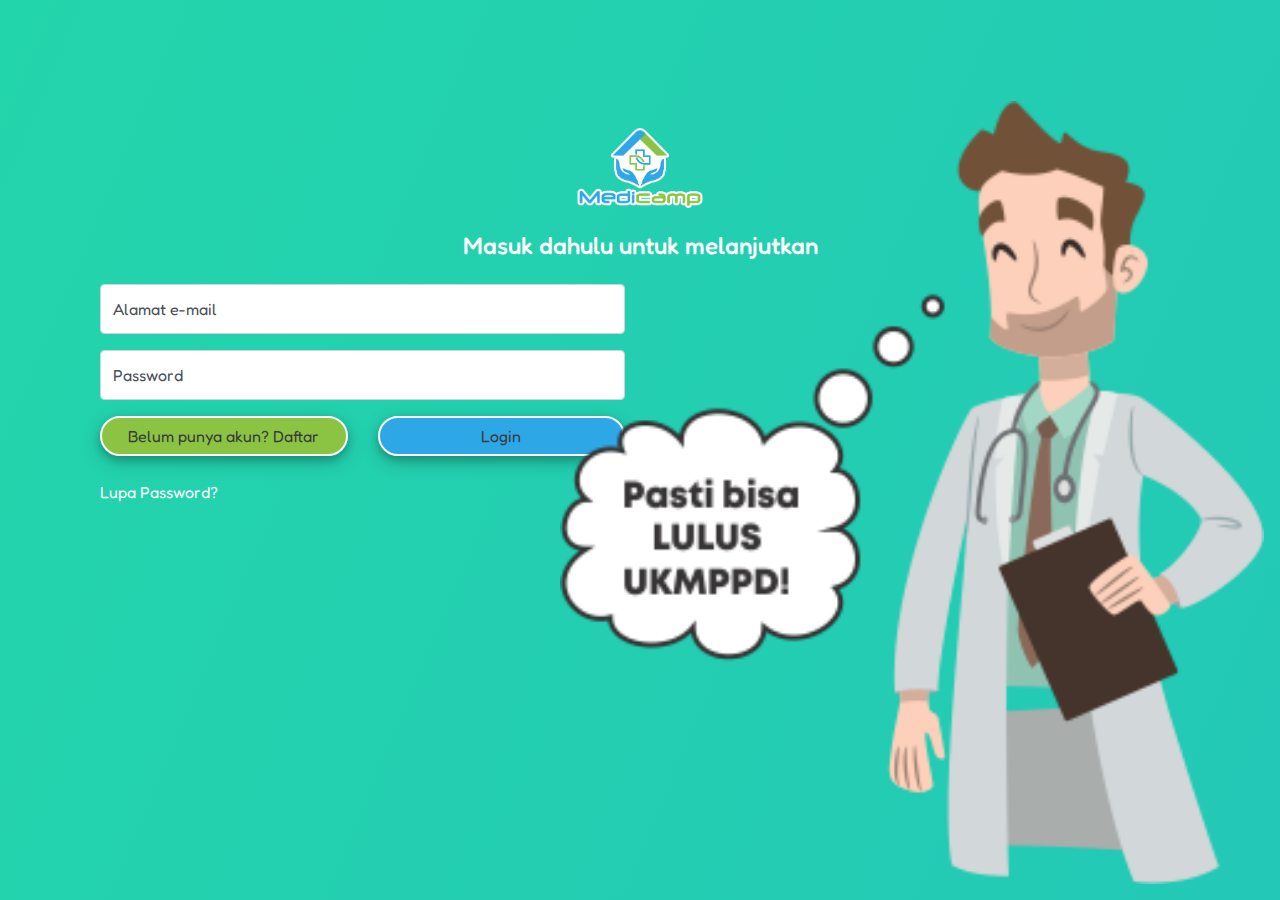
<file: index.html>
<!DOCTYPE html>
<html lang="en">

<head>
    <meta charset="utf-8" />
    <meta name="viewport" content="width=device-width, initial-scale=1, shrink-to-fit=no" />
    <meta name="description" content="" />
    <meta name="author" content="Fakhri Rizha Ananda" />
    <title>MediCamp</title>

    <!-- Bootstrap core CSS -->
    <link href="assets/css/bootstrap.css" rel="stylesheet" />

    <!-- CSS Library -->
    <link rel="stylesheet" href="assets/css/animate.min.css">
    <link rel="stylesheet" href="assets/css/floating_placeholder.css">
    <link rel="stylesheet" href="https://cdn.linearicons.com/free/1.0.0/icon-font.min.css">

    <!-- FontAwesome CSS -->
    <link rel="stylesheet" href="https://use.fontawesome.com/releases/v5.7.2/css/all.css" integrity="sha384-fnmOCqbTlWIlj8LyTjo7mOUStjsKC4pOpQbqyi7RrhN7udi9RwhKkMHpvLbHG9Sr" crossorigin="anonymous">

    <!-- Custom CSS -->
    <link href="https://fonts.googleapis.com/css?family=Fredoka+One&display=swap" rel="stylesheet">
    <link href="assets/css/style.css" rel="stylesheet" />
    <link href="assets/css/arrow.css" rel="stylesheet" />

    <!-- Favicons -->
    <!-- <link rel="apple-touch-icon" href="/docs/4.4/assets/img/favicons/apple-touch-icon.png" sizes="180x180">
    <link rel="icon" href="/docs/4.4/assets/img/favicons/favicon-32x32.png" sizes="32x32" type="image/png">
    <link rel="icon" href="/docs/4.4/assets/img/favicons/favicon-16x16.png" sizes="16x16" type="image/png"> -->
    <!-- <link rel="manifest" href="/docs/4.4/assets/img/favicons/manifest.json">
    <link rel="mask-icon" href="/docs/4.4/assets/img/favicons/safari-pinned-tab.svg" color="#563d7c">
    <link rel="icon" href="/docs/4.4/assets/img/favicons/favicon.ico">
    <meta name="msapplication-config" content="/docs/4.4/assets/img/favicons/browserconfig.xml"> -->
    <meta name="theme-color" content="#563d7c" />

    <style>
        .bd-placeholder-img {
            font-size: 1.125rem;
            text-anchor: middle;
            -webkit-user-select: none;
            -moz-user-select: none;
            -ms-user-select: none;
            user-select: none;
        }
        
        @media (min-width: 768px) {
            .bd-placeholder-img-lg {
                font-size: 3.5rem;
            }
        }
    </style>
</head>

<body class="bg-changing">
    <!-- <nav class="navbar navbar-expand-md navbar-light sticky-top">
        <div class="container">
            <a class="navbar-brand" onclick="$('#header').animatescroll({scrollSpeed:1500,easing:'easeInOutBack'});" style="cursor: pointer;">
                <div class="logo-nav"></div>
            </a>
            <button class="navbar-toggler" type="button" data-toggle="collapse" data-target="#navbarsExampleDefault" aria-controls="navbarsExampleDefault" aria-expanded="false" aria-label="Toggle navigation">
        <span class="navbar-toggler-icon"></span>
      </button>

            <div class="collapse navbar-collapse" id="navbarsExampleDefault">
                <ul class="navbar-nav ml-auto">
                    <li class="nav-item active">
                        <a class="nav-link custom-nav" onclick="$('#about-us').animatescroll({scrollSpeed:1500,easing:'easeInOutBack'});">
                            Tentang Kami
                            <div class="garis" id="br"></div>
                        </a>
                    </li>
                    <li class="nav-item">
                        <a class="nav-link custom-nav" onclick="$('#how-it-works').animatescroll({scrollSpeed:1500,easing:'easeInOutBack'});">
                            Cara Kerja
                            <div class="garis" id="br"></div>
                        </a>
                    </li>
                    <li class="nav-item">
                        <a class="nav-link custom-nav" onclick="$('#product').animatescroll({scrollSpeed:1500,easing:'easeInOutBack'});">
                            Produk
                            <div class="garis" id="br"></div>
                        </a>
                    </li>
                    <li class="nav-item">
                        <a class="nav-link custom-nav" onclick="$('#testimoni').animatescroll({scrollSpeed:1500,easing:'easeInOutBack'});">
                            Testimoni
                            <div class="garis" id="br"></div>
                        </a>
                    </li>
                    <li class="nav-item nav-custom-button" style="margin-left: 10px;">
                        <a class="nav-link custom-nav" onclick="$('#contact-us').animatescroll({scrollSpeed:1500,easing:'easeInOutBack'});">
                            Hubungi Kami
                        </a>
                    </li>
                </ul>
            </div>
        </div>
    </nav> -->

    <div class="gambar-dokter-wrapper">
        <img src="assets/img/Dokter.png" class="gambar-dokter animated jackInTheBox" alt="">
    </div>

    <main role="main">
        <section id="dashboard">
            <div class="container">
                <div class="row">
                    <div class="col-12 text-center">
                        <img src="assets/img/Medicamp.png" width="128" alt="logo">
                    </div>
                </div>
                <br>
                <div class="row">
                    <div class="col-12 text-center">
                        <h4 class="text-white">Masuk dahulu untuk melanjutkan</h4>
                    </div>
                </div>
                <div class="row">
                    <div class="col-12">
                        <form class="form-signin">
                            <div class="row">
                                <div class="col-12 col-md-6">

                                    <div class="form-label-group">
                                        <input type="email" id="inputEmail" name="inputEmail" class="form-control" placeholder="Alamat e-mail" required>
                                        <label for="inputEmail">Alamat e-mail</label>
                                    </div>

                                    <div class="form-label-group">
                                        <input type="password" id="inputPassword" name="inputPassword" class="form-control" placeholder="Kata Sandi" required>
                                        <label for="inputPassword">Password</label>
                                    </div>
                                    <div class="row">
                                        <div class="col-12 col-md-6 tombol-contact-bawah">
                                            <a class="btn btn-success btn-block text-semiblack form-custom-button drop-shadow"><i class="fas fa-pencil-alt"></i> Belum punya akun? Daftar</a>
                                        </div>
                                        <div class="col-12 col-md-6 tombol-contact-atas">
                                            <a href="./dashboard.html" class="btn btn-primary btn-block text-semiblack form-custom-button animated pulse infinite delay-2s btn-login drop-shadow"><i class="fas fa-sign-in-alt"></i> Login</a>
                                            <!-- <button type="submit" class="btn btn-primary btn-block text-semiblack form-custom-button animated pulse infinite delay-2s btn-login drop-shadow"><i class="fas fa-sign-in-alt"></i> Login</button> -->
                                        </div>
                                    </div>
                                    <br>
                                    <div class="row">
                                        <div class="col">
                                            <a class="text-white" href="forgot.html">Lupa Password?</a>
                                        </div>
                                    </div>
                                </div>
                            </div>
                        </form>
                    </div>
                </div>
            </div>
        </section>
    </main>

    <!-- <footer class="footer-custom text-white">
        <br>
        <div class="container">
            <div class="row">
                <div class="col-md-6 col-lg-4">
                    <aside class="widget widget_text">
                        <div class="textwidget">
                            <p><img src="assets/img/Medicamp.png" width="128" alt="Arah Teknologi"></p>
                            <p>Arah Teknologi, Sebuah Software House dari Medan.
                                <i>((masukkan slogan jika perlu disini))</i>
                            </p>
                        </div>
                        <a class="nav-item text-white" href="">Home</a><br>
                        <a class="nav-item text-white" href="#about">About Us</a><br>
                        <a class="nav-item text-white" href="portfolio">Portfolio</a><br>


                    </aside>
                </div>
                <br>
                <div class="col-md-6 col-lg-4">
                    <aside class="widget widget_recent_entries">
                        <div class="widget-title">
                            <span><b>CONTACT</b></span>
                            <br>
                            <div class="icon-box-content">
                                <p><i class="fa fa-envelope"></i> info@arahteknologi.com <br/> <i class="fa fa-phone"></i> +62 812 3456 7890<br><i class="fab fa-whatsapp"></i> +62 812 3456 7890</p>
                            </div>
                            <br>
                            <div class="icon-box-content">
                                <p><i class="fa fa-map-marker"></i> Jl. Universitas No. 14 Fakultas Ilmu Komputer dan Teknologi Universitas Sumatera Utara
                                    <br>
                            </div>


                        </div>

                    </aside>
                </div>

                <br>
                <div class="col-md-6 col-lg-4">
                    <aside class="widget widget_recent_entries">
                        <div class="widget-title">
                            <span><b>SOCIAL MEDIA</b></span><br>
                        </div>
                        <i class="fab fa-instagram fa-2x text-white"></i>
                        <i class="fab fa-facebook fa-2x text-white"></i>

                        <br>
                        <br>
                        <br>
                        <br>

                        <a class="nav-item text-white" href="./#faq">FAQ</a><br>
                        <a class="nav-item text-white" href="tos">Term of Service</a><br>

                        <a class="nav-item text-white" href="policy">Privacy Policy</a><br>
                        <a class="nav-item text-white" href="credits">Credits</a>


                        </ul>
                    </aside>

                </div>
            </div>
        </div>
        <div class="footer-copyright">
            <div class="container">
                <div class="row">
                    <div class="col-md-12">
                        <div class="text-center">© 2020 Arah Teknologi <br>All Right Reserved</div>

                    </div>
                </div>
            </div>
        </div>
    </footer> -->

    <script src="assets/js/jquery-3.4.1.min.js"></script>
    <script src="assets/js/bootstrap.bundle.js"></script>
    <script src="assets/js/SmoothScroll.min.js"></script>
    <script src="assets/js/scrollreveal.min.js"></script>
    <script src="assets/js/animatescroll.min.js"></script>
    <script src="assets/js/script.js"></script>
    <script src="assets/js/send_to_whatsapp.js"></script>
    <script src="assets/js/custom_underline.js"></script>
</body>

</html>
</file>
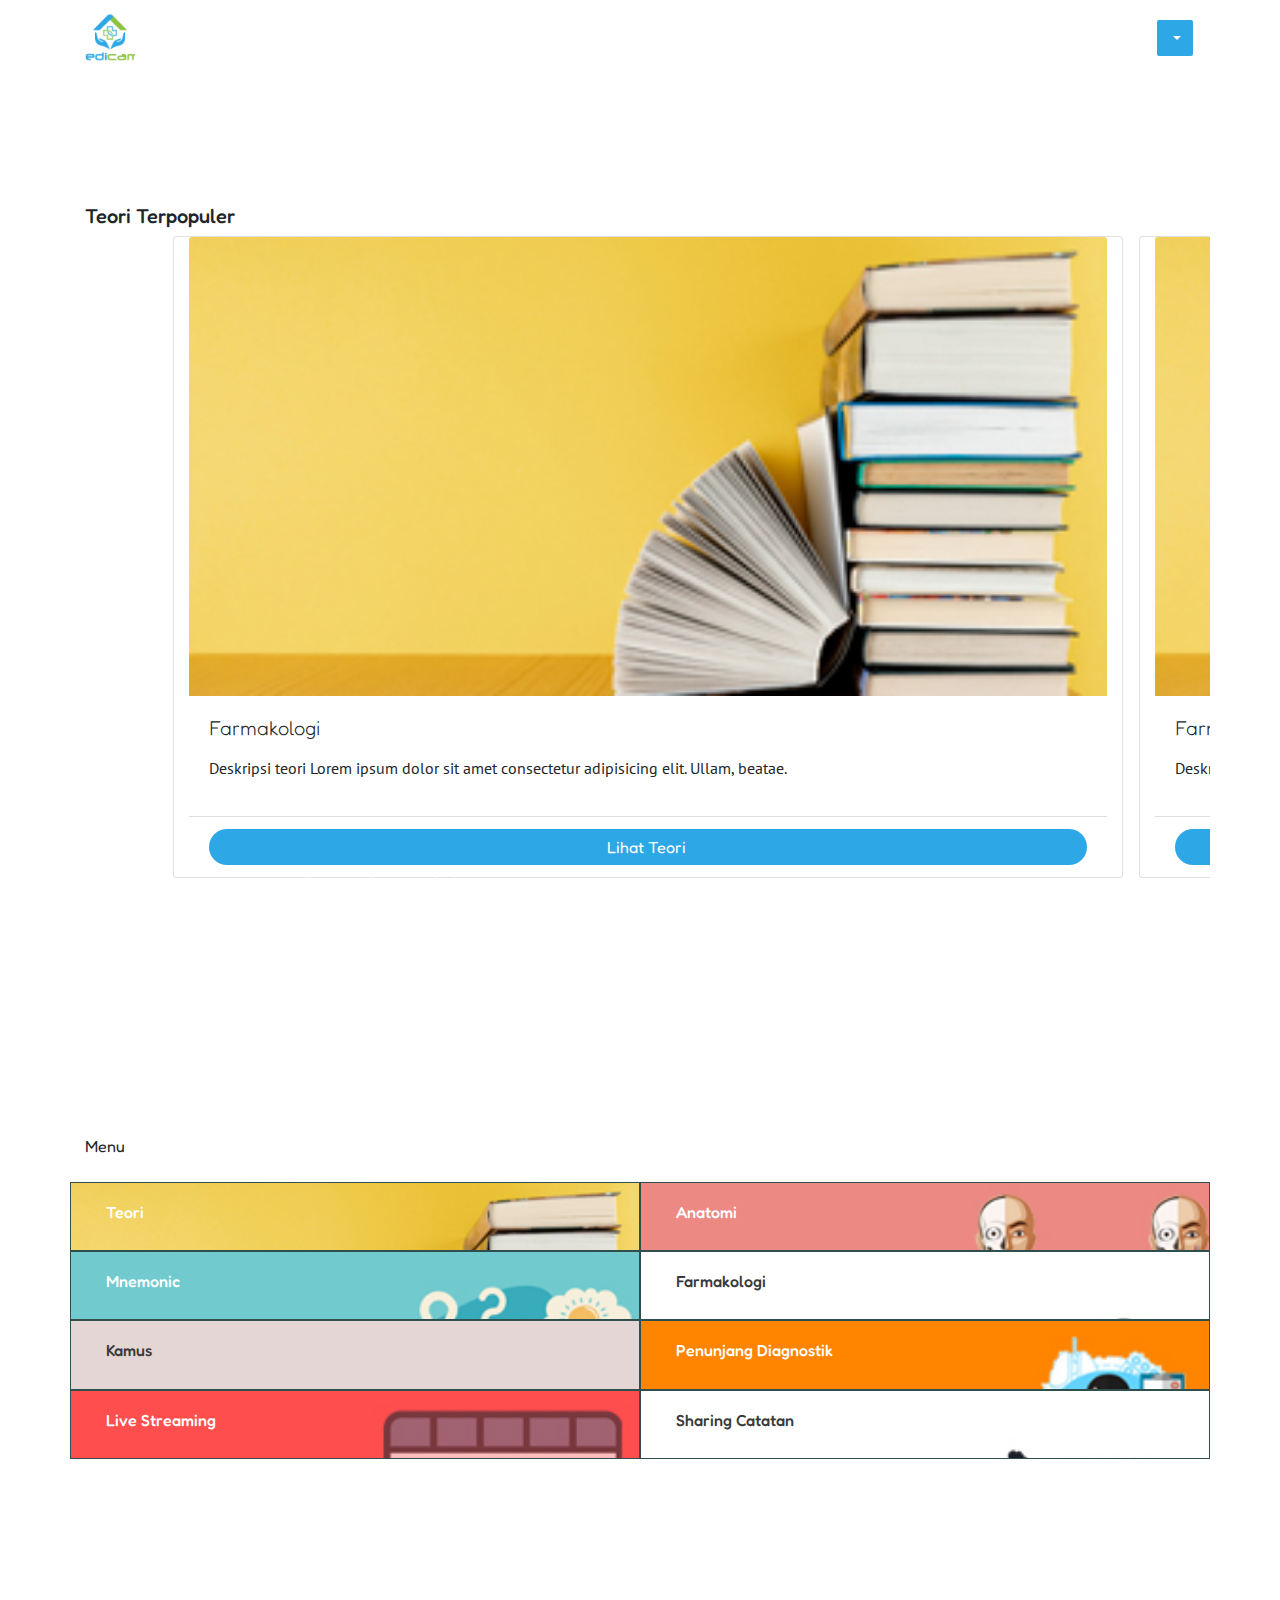
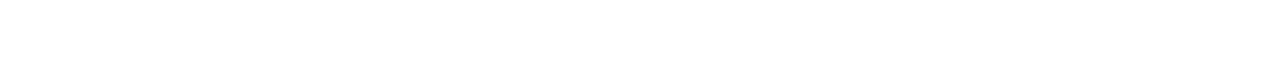
<file: dashboard.html>
<!DOCTYPE html>
<html lang="en">

<head>
    <meta charset="utf-8" />
    <meta name="viewport" content="width=device-width, initial-scale=1, shrink-to-fit=no" />
    <meta name="description" content="" />
    <meta name="author" content="Fakhri Rizha Ananda" />
    <title>MediCamp</title>

    <!-- Bootstrap core CSS -->
    <link href="assets/css/bootstrap.css" rel="stylesheet" />

    <!-- CSS Library -->
    <link rel="stylesheet" href="assets/css/animate.min.css">
    <link rel="stylesheet" href="assets/css/floating_placeholder.css">
    <link rel="stylesheet" href="https://cdn.linearicons.com/free/1.0.0/icon-font.min.css">

    <!-- FontAwesome CSS -->
    <link rel="stylesheet" href="https://use.fontawesome.com/releases/v5.7.2/css/all.css" integrity="sha384-fnmOCqbTlWIlj8LyTjo7mOUStjsKC4pOpQbqyi7RrhN7udi9RwhKkMHpvLbHG9Sr" crossorigin="anonymous">

    <!-- Custom CSS -->
    <link href="https://fonts.googleapis.com/css?family=Fredoka+One&display=swap" rel="stylesheet">
    <link href="https://fonts.googleapis.com/css?family=PT+Sans&display=swap" rel="stylesheet">
    <link href="assets/css/style.css" rel="stylesheet" />
    <link href="assets/css/arrow.css" rel="stylesheet" />

    <!-- Favicons -->
    <!-- <link rel="apple-touch-icon" href="/docs/4.4/assets/img/favicons/apple-touch-icon.png" sizes="180x180">
    <link rel="icon" href="/docs/4.4/assets/img/favicons/favicon-32x32.png" sizes="32x32" type="image/png">
    <link rel="icon" href="/docs/4.4/assets/img/favicons/favicon-16x16.png" sizes="16x16" type="image/png"> -->
    <!-- <link rel="manifest" href="/docs/4.4/assets/img/favicons/manifest.json">
    <link rel="mask-icon" href="/docs/4.4/assets/img/favicons/safari-pinned-tab.svg" color="#563d7c">
    <link rel="icon" href="/docs/4.4/assets/img/favicons/favicon.ico">
    <meta name="msapplication-config" content="/docs/4.4/assets/img/favicons/browserconfig.xml"> -->
    <meta name="theme-color" content="#563d7c" />

    <style>
        .bd-placeholder-img {
            font-size: 1.125rem;
            text-anchor: middle;
            -webkit-user-select: none;
            -moz-user-select: none;
            -ms-user-select: none;
            user-select: none;
        }
        
        @media (min-width: 768px) {
            .bd-placeholder-img-lg {
                font-size: 3.5rem;
            }
        }
    </style>
</head>

<body>
    <nav class="navbar navbar-expand-md navbar-light sticky-top">
        <div class="container">
            <a class="navbar-brand" onclick="$('#header').animatescroll({scrollSpeed:1500,easing:'easeInOutBack'});" style="cursor: pointer;">
                <div class="logo-nav"></div>
            </a>
            <div class="dropdown">
                <button class="btn btn-primary dropdown-toggle text-white" type="button" id="dropdownMenuButton" data-toggle="dropdown" aria-haspopup="true" aria-expanded="false">
                      <i class="fas fa-user"></i>
                    </button>
                <div class="dropdown-menu dropdown-menu-right" aria-labelledby="dropdownMenuButton">
                    <a class="dropdown-item" href="./profil.html">Profil</a>
                    <a class="dropdown-item" href="#">Logout</a>
                </div>
            </div>
            </button>
        </div>
    </nav>

    <nav class="navbar navbar-expand-md navbar-light fixed-bottom">
        <div class="container">
            <div class="row text-center" style="margin-left: 11vw;">
                <div class="col-3"><a class="text-white" href="./dashboard.html" style="cursor: pointer"><i class="fas fa-home fa-2x"></i><br><span class="nav-bawah">Home</span></a></div>
                <div class="col-3"><a class="text-white" href="./menu_tryout.html" style="cursor: pointer"><i class="fas fa-file-alt fa-2x"></i><br><span class="nav-bawah">Tryout</span></a></div>
                <div class="col-3"><a class="text-white" href="#" style="cursor: pointer"><i class="fas fa-comments fa-2x"></i><br><span class="nav-bawah">Forum</span></a></div>
                <div class="col-3"><a class="text-white" href="./profil.html" style="cursor: pointer"><i class="fas fa-user-alt fa-2x"></i><br><span class="nav-bawah">Profil</span></a></div>
            </div>
        </div>
    </nav>

    <main role="main" style="margin-bottom: 75px;">
        <section id="dashboard">
            <div class="container">
                <div class="row">
                    <div class="col">
                        <h5>Teori Terpopuler</h5>
                    </div>
                </div>
                <div class="row scrolling-wrapper">
                    <div class="col-1"></div>
                    <div class="card card-teori col-10 mx-2">
                        <img src="assets/img/Teori.jpg" class="card-img-top" alt="photo">
                        <div class="card-body">
                            <h5 class="card-title font-weight-lighter mb-2">Farmakologi</h5>
                            <div class="rating py-1">
                                <i class="lnr lnr-star text-primary"></i>
                                <i class="lnr lnr-star text-primary"></i>
                                <i class="lnr lnr-star text-primary"></i>
                                <i class="lnr lnr-star text-primary"></i>
                            </div>
                            <!-- //rating -->
                            <!-- <p class="card-text text-justify"><strong>Teori 1</strong>
                            </p> -->
                            <p class="pt-sans">
                                Deskripsi teori Lorem ipsum dolor sit amet consectetur adipisicing elit. Ullam, beatae.
                            </p>
                        </div>
                        <div class="card-footer bg-transparent">
                            <div class="text-right">
                                <a class="btn btn-block btn-primary btn-custom-produk white-text" href="konten_slide.html">
                                    Lihat Teori&nbsp;
                                    <i class="fas fa-book"></i>
                                </a>
                            </div>
                        </div>
                    </div>
                    <div class="card card-teori col-10 mx-2">
                        <img src="assets/img/Teori.jpg" class="card-img-top" alt="photo">
                        <div class="card-body">
                            <h5 class="card-title font-weight-lighter mb-2">Farmakologi</h5>
                            <div class="rating py-1">
                                <i class="lnr lnr-star text-primary"></i>
                                <i class="lnr lnr-star text-primary"></i>
                                <i class="lnr lnr-star text-primary"></i>
                                <i class="lnr lnr-star text-primary"></i>
                            </div>
                            <!-- //rating -->
                            <!-- <p class="card-text text-justify"><strong>Teori 1</strong>
                            </p> -->
                            <p class="pt-sans">
                                Deskripsi teori Lorem ipsum dolor sit amet consectetur adipisicing elit. Ullam, beatae.
                            </p>
                        </div>
                        <div class="card-footer bg-transparent">
                            <div class="text-right">
                                <a class="btn btn-block btn-primary btn-custom-produk white-text" href="konten_slide.html">
                                    Lihat Teori&nbsp;
                                    <i class="fas fa-book"></i>
                                </a>
                            </div>
                        </div>
                    </div>
                    <div class="card card-teori col-10 mx-2">
                        <img src="assets/img/Teori.jpg" class="card-img-top" alt="photo">
                        <div class="card-body">
                            <h5 class="card-title font-weight-lighter mb-2">Farmakologi</h5>
                            <div class="rating py-1">
                                <i class="lnr lnr-star text-primary"></i>
                                <i class="lnr lnr-star text-primary"></i>
                                <i class="lnr lnr-star text-primary"></i>
                                <i class="lnr lnr-star text-primary"></i>
                            </div>
                            <!-- //rating -->
                            <!-- <p class="card-text text-justify"><strong>Teori 1</strong>
                            </p> -->
                            <p class="pt-sans">
                                Deskripsi teori Lorem ipsum dolor sit amet consectetur adipisicing elit. Ullam, beatae.
                            </p>
                        </div>
                        <div class="card-footer bg-transparent">
                            <div class="text-right">
                                <a class="btn btn-block btn-primary btn-custom-produk white-text" href="konten_slide.html">
                                    Lihat Teori&nbsp;
                                    <i class="fas fa-book"></i>
                                </a>
                            </div>
                        </div>
                    </div>
                    <div class="col-1"></div>
                </div>
            </div>
        </section>
        <section id="navigation">
            <div class="container">
                <div class="row">
                    <div class="col">
                        Menu
                    </div>
                </div>
                <br>
                <div class="row text-white">
                    <div class="card card-noborder col-6 bg-card-teori">
                        <a href="teori.html">
                            <div class="card-body">
                                <h6 class="card-title mb-2 text-white">Teori</h6>
                            </div>
                        </a>
                    </div>
                    <div class="card card-noborder col-6 bg-card-anatomi">
                        <a href="#">
                            <div class="card-body">
                                <h6 class="card-title mb-2 text-white">Anatomi</h6>
                            </div>
                        </a>
                    </div>
                    <div class="card card-noborder col-6 bg-card-mnemonic">
                        <a href="#">
                            <div class="card-body">
                                <h6 class="card-title mb-2 text-white">Mnemonic</h6>
                            </div>
                        </a>
                    </div>
                    <div class="card card-noborder col-6 bg-card-farmakologi">
                        <a href="#">
                            <div class="card-body">
                                <h6 class="card-title mb-2 text-semiblack">Farmakologi</h6>
                            </div>
                        </a>
                    </div>
                    <div class="card card-noborder col-6 bg-card-kamus">
                        <a href="#">
                            <div class="card-body">
                                <h6 class="card-title mb-2 text-semiblack">Kamus</h6>
                            </div>
                        </a>
                    </div>
                    <div class="card card-noborder col-6 bg-card-penunjang">
                        <a href="#">
                            <div class="card-body">
                                <h6 class="card-title mb-2 text-white">Penunjang Diagnostik</h6>
                            </div>
                        </a>
                    </div>
                    <div class="card card-noborder col-6 bg-card-live">
                        <a href="#">
                            <div class="card-body">
                                <h6 class="card-title mb-2 text-white">Live Streaming</h6>
                            </div>
                        </a>
                    </div>
                    <div class="card card-noborder col-6 bg-card-sharing">
                        <a href="#">
                            <div class="card-body">
                                <h6 class="card-title mb-2 text-semiblack">Sharing Catatan</h6>
                            </div>
                        </a>
                    </div>
                </div>
            </div>
        </section>
    </main>

    <!-- <footer class="footer-custom text-white">
        <br>
        <div class="container">
            <div class="row">
                <div class="col-md-6 col-lg-4">
                    <aside class="widget widget_text">
                        <div class="textwidget">
                            <p><img src="assets/img/Medicamp.png" width="128" alt="Arah Teknologi"></p>
                            <p>Arah Teknologi, Sebuah Software House dari Medan.
                                <i>((masukkan slogan jika perlu disini))</i>
                            </p>
                        </div>
                        <a class="nav-item text-white" href="">Home</a><br>
                        <a class="nav-item text-white" href="#about">About Us</a><br>
                        <a class="nav-item text-white" href="portfolio">Portfolio</a><br>


                    </aside>
                </div>
                <br>
                <div class="col-md-6 col-lg-4">
                    <aside class="widget widget_recent_entries">
                        <div class="widget-title">
                            <span><b>CONTACT</b></span>
                            <br>
                            <div class="icon-box-content">
                                <p><i class="fa fa-envelope"></i> info@arahteknologi.com <br/> <i class="fa fa-phone"></i> +62 812 3456 7890<br><i class="fab fa-whatsapp"></i> +62 812 3456 7890</p>
                            </div>
                            <br>
                            <div class="icon-box-content">
                                <p><i class="fa fa-map-marker"></i> Jl. Universitas No. 14 Fakultas Ilmu Komputer dan Teknologi Universitas Sumatera Utara
                                    <br>
                            </div>


                        </div>

                    </aside>
                </div>

                <br>
                <div class="col-md-6 col-lg-4">
                    <aside class="widget widget_recent_entries">
                        <div class="widget-title">
                            <span><b>SOCIAL MEDIA</b></span><br>
                        </div>
                        <i class="fab fa-instagram fa-2x text-white"></i>
                        <i class="fab fa-facebook fa-2x text-white"></i>

                        <br>
                        <br>
                        <br>
                        <br>

                        <a class="nav-item text-white" href="./#faq">FAQ</a><br>
                        <a class="nav-item text-white" href="tos">Term of Service</a><br>

                        <a class="nav-item text-white" href="policy">Privacy Policy</a><br>
                        <a class="nav-item text-white" href="credits">Credits</a>


                        </ul>
                    </aside>

                </div>
            </div>
        </div>
        <div class="footer-copyright">
            <div class="container">
                <div class="row">
                    <div class="col-md-12">
                        <div class="text-center">© 2020 Arah Teknologi <br>All Right Reserved</div>

                    </div>
                </div>
            </div>
        </div>
    </footer> -->

    <script src="assets/js/jquery-3.4.1.min.js"></script>
    <script src="assets/js/bootstrap.bundle.js"></script>
    <script src="assets/js/SmoothScroll.min.js"></script>
    <script src="assets/js/scrollreveal.min.js"></script>
    <!-- <script src="assets/js/animatescroll.min.js"></script> -->
    <script src="assets/js/script.js"></script>
    <script src="assets/js/send_to_whatsapp.js"></script>
    <script src="assets/js/custom_underline.js"></script>
</body>

</html>
</file>
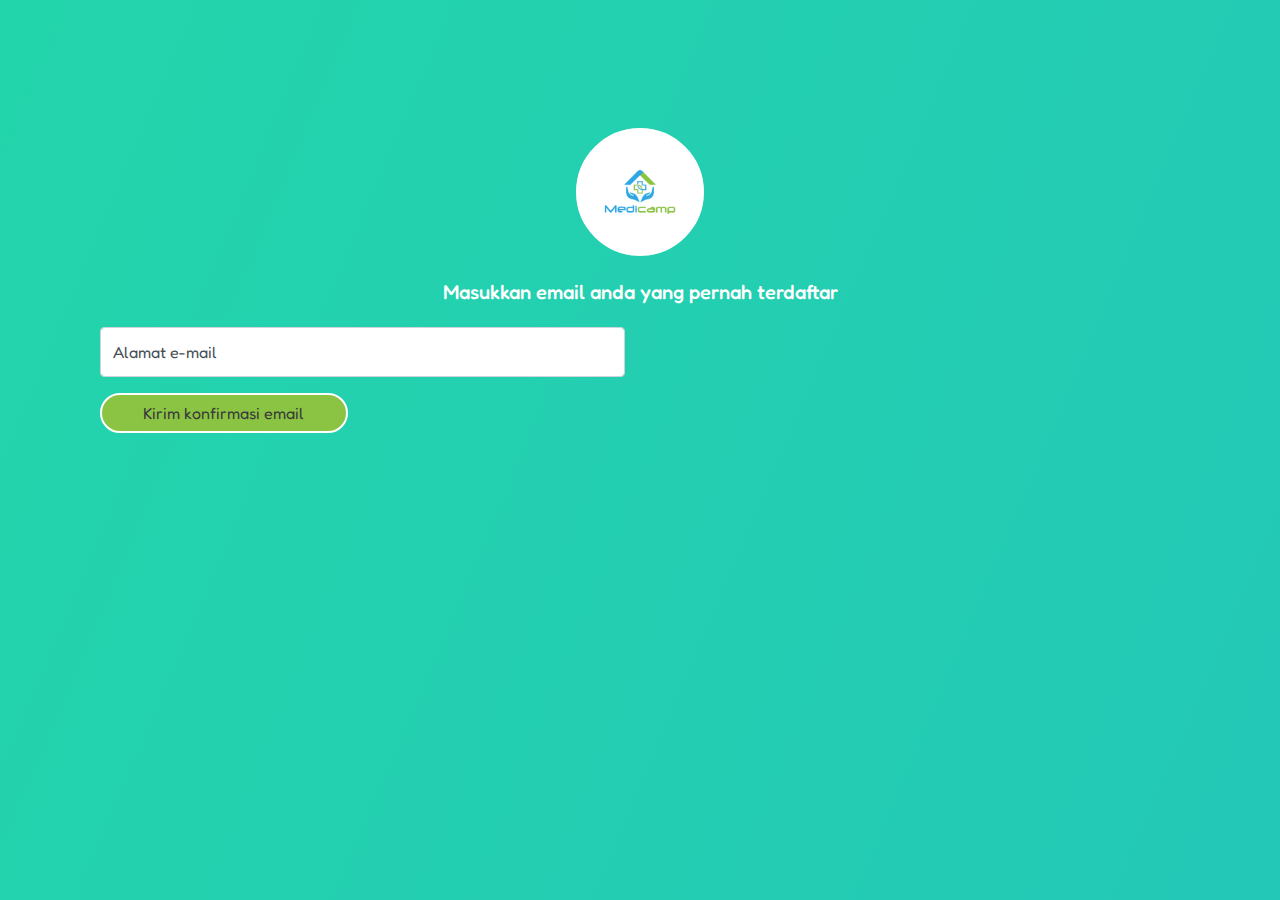
<file: forgot.html>
<!DOCTYPE html>
<html lang="en">

<head>
    <meta charset="utf-8" />
    <meta name="viewport" content="width=device-width, initial-scale=1, shrink-to-fit=no" />
    <meta name="description" content="" />
    <meta name="author" content="Fakhri Rizha Ananda" />
    <title>MediCamp</title>

    <!-- Bootstrap core CSS -->
    <link href="assets/css/bootstrap.css" rel="stylesheet" />

    <!-- CSS Library -->
    <link rel="stylesheet" href="assets/css/animate.min.css">
    <link rel="stylesheet" href="assets/css/floating_placeholder.css">
    <link rel="stylesheet" href="https://cdn.linearicons.com/free/1.0.0/icon-font.min.css">

    <!-- FontAwesome CSS -->
    <link rel="stylesheet" href="https://use.fontawesome.com/releases/v5.7.2/css/all.css" integrity="sha384-fnmOCqbTlWIlj8LyTjo7mOUStjsKC4pOpQbqyi7RrhN7udi9RwhKkMHpvLbHG9Sr" crossorigin="anonymous">

    <!-- Custom CSS -->
    <link href="https://fonts.googleapis.com/css?family=Fredoka+One&display=swap" rel="stylesheet">
    <link href="assets/css/style.css" rel="stylesheet" />
    <link href="assets/css/arrow.css" rel="stylesheet" />

    <!-- Favicons -->
    <!-- <link rel="apple-touch-icon" href="/docs/4.4/assets/img/favicons/apple-touch-icon.png" sizes="180x180">
    <link rel="icon" href="/docs/4.4/assets/img/favicons/favicon-32x32.png" sizes="32x32" type="image/png">
    <link rel="icon" href="/docs/4.4/assets/img/favicons/favicon-16x16.png" sizes="16x16" type="image/png"> -->
    <!-- <link rel="manifest" href="/docs/4.4/assets/img/favicons/manifest.json">
    <link rel="mask-icon" href="/docs/4.4/assets/img/favicons/safari-pinned-tab.svg" color="#563d7c">
    <link rel="icon" href="/docs/4.4/assets/img/favicons/favicon.ico">
    <meta name="msapplication-config" content="/docs/4.4/assets/img/favicons/browserconfig.xml"> -->
    <meta name="theme-color" content="#563d7c" />

    <style>
        .bd-placeholder-img {
            font-size: 1.125rem;
            text-anchor: middle;
            -webkit-user-select: none;
            -moz-user-select: none;
            -ms-user-select: none;
            user-select: none;
        }
        
        @media (min-width: 768px) {
            .bd-placeholder-img-lg {
                font-size: 3.5rem;
            }
        }
    </style>
</head>

<body class="bg-changing">
    <!-- <nav class="navbar navbar-expand-md navbar-light sticky-top">
        <div class="container">
            <a class="navbar-brand" onclick="$('#header').animatescroll({scrollSpeed:1500,easing:'easeInOutBack'});" style="cursor: pointer;">
                <div class="logo-nav"></div>
            </a>
            <button class="navbar-toggler" type="button" data-toggle="collapse" data-target="#navbarsExampleDefault" aria-controls="navbarsExampleDefault" aria-expanded="false" aria-label="Toggle navigation">
        <span class="navbar-toggler-icon"></span>
      </button>

            <div class="collapse navbar-collapse" id="navbarsExampleDefault">
                <ul class="navbar-nav ml-auto">
                    <li class="nav-item active">
                        <a class="nav-link custom-nav" onclick="$('#about-us').animatescroll({scrollSpeed:1500,easing:'easeInOutBack'});">
                            Tentang Kami
                            <div class="garis" id="br"></div>
                        </a>
                    </li>
                    <li class="nav-item">
                        <a class="nav-link custom-nav" onclick="$('#how-it-works').animatescroll({scrollSpeed:1500,easing:'easeInOutBack'});">
                            Cara Kerja
                            <div class="garis" id="br"></div>
                        </a>
                    </li>
                    <li class="nav-item">
                        <a class="nav-link custom-nav" onclick="$('#product').animatescroll({scrollSpeed:1500,easing:'easeInOutBack'});">
                            Produk
                            <div class="garis" id="br"></div>
                        </a>
                    </li>
                    <li class="nav-item">
                        <a class="nav-link custom-nav" onclick="$('#testimoni').animatescroll({scrollSpeed:1500,easing:'easeInOutBack'});">
                            Testimoni
                            <div class="garis" id="br"></div>
                        </a>
                    </li>
                    <li class="nav-item nav-custom-button" style="margin-left: 10px;">
                        <a class="nav-link custom-nav" onclick="$('#contact-us').animatescroll({scrollSpeed:1500,easing:'easeInOutBack'});">
                            Hubungi Kami
                        </a>
                    </li>
                </ul>
            </div>
        </div>
    </nav> -->

    <main role="main">
        <section id="dashboard">
            <div class="container">
                <div class="row">
                    <div class="col-12 text-center">
                        <img class="img-thumbnail logo-medicamp" src="assets/img/Medicamp.jpg" width="128" alt="logo">
                    </div>
                </div>
                <br>
                <div class="row">
                    <div class="col-12 text-center">
                        <h5 class="text-white">Masukkan email anda yang pernah terdaftar</h5>
                    </div>
                </div>
                <div class="row">
                    <div class="col-12">
                        <form class="form-signin">
                            <div class="row">
                                <div class="col-12 col-md-6">

                                    <div class="form-label-group">
                                        <input type="email" id="inputEmail" name="inputEmail" class="form-control" placeholder="Alamat e-mail" required>
                                        <label for="inputEmail">Alamat e-mail</label>
                                    </div>

                                    <div class="row">
                                        <div class="col-12 col-md-6 tombol-contact-atas">
                                            <button type="submit" class="btn btn-success btn-block text-semiblack form-custom-button"><i class="fas fa-paper-plane"></i> Kirim konfirmasi email</button>
                                        </div>
                                    </div>
                                </div>
                            </div>
                        </form>
                    </div>
                </div>
            </div>
        </section>
    </main>

    <!-- <footer class="footer-custom text-white">
        <br>
        <div class="container">
            <div class="row">
                <div class="col-md-6 col-lg-4">
                    <aside class="widget widget_text">
                        <div class="textwidget">
                            <p><img src="assets/img/Medicamp.png" width="128" alt="Arah Teknologi"></p>
                            <p>Arah Teknologi, Sebuah Software House dari Medan.
                                <i>((masukkan slogan jika perlu disini))</i>
                            </p>
                        </div>
                        <a class="nav-item text-white" href="">Home</a><br>
                        <a class="nav-item text-white" href="#about">About Us</a><br>
                        <a class="nav-item text-white" href="portfolio">Portfolio</a><br>


                    </aside>
                </div>
                <br>
                <div class="col-md-6 col-lg-4">
                    <aside class="widget widget_recent_entries">
                        <div class="widget-title">
                            <span><b>CONTACT</b></span>
                            <br>
                            <div class="icon-box-content">
                                <p><i class="fa fa-envelope"></i> info@arahteknologi.com <br/> <i class="fa fa-phone"></i> +62 812 3456 7890<br><i class="fab fa-whatsapp"></i> +62 812 3456 7890</p>
                            </div>
                            <br>
                            <div class="icon-box-content">
                                <p><i class="fa fa-map-marker"></i> Jl. Universitas No. 14 Fakultas Ilmu Komputer dan Teknologi Universitas Sumatera Utara
                                    <br>
                            </div>


                        </div>

                    </aside>
                </div>

                <br>
                <div class="col-md-6 col-lg-4">
                    <aside class="widget widget_recent_entries">
                        <div class="widget-title">
                            <span><b>SOCIAL MEDIA</b></span><br>
                        </div>
                        <i class="fab fa-instagram fa-2x text-white"></i>
                        <i class="fab fa-facebook fa-2x text-white"></i>

                        <br>
                        <br>
                        <br>
                        <br>

                        <a class="nav-item text-white" href="./#faq">FAQ</a><br>
                        <a class="nav-item text-white" href="tos">Term of Service</a><br>

                        <a class="nav-item text-white" href="policy">Privacy Policy</a><br>
                        <a class="nav-item text-white" href="credits">Credits</a>


                        </ul>
                    </aside>

                </div>
            </div>
        </div>
        <div class="footer-copyright">
            <div class="container">
                <div class="row">
                    <div class="col-md-12">
                        <div class="text-center">© 2020 Arah Teknologi <br>All Right Reserved</div>

                    </div>
                </div>
            </div>
        </div>
    </footer> -->

    <script src="assets/js/jquery-3.4.1.min.js"></script>
    <script src="assets/js/bootstrap.bundle.js"></script>
    <script src="assets/js/SmoothScroll.min.js"></script>
    <script src="assets/js/scrollreveal.min.js"></script>
    <!-- <script src="assets/js/animatescroll.min.js"></script> -->
    <script src="assets/js/script.js"></script>
    <script src="assets/js/send_to_whatsapp.js"></script>
    <script src="assets/js/custom_underline.js"></script>
</body>

</html>
</file>
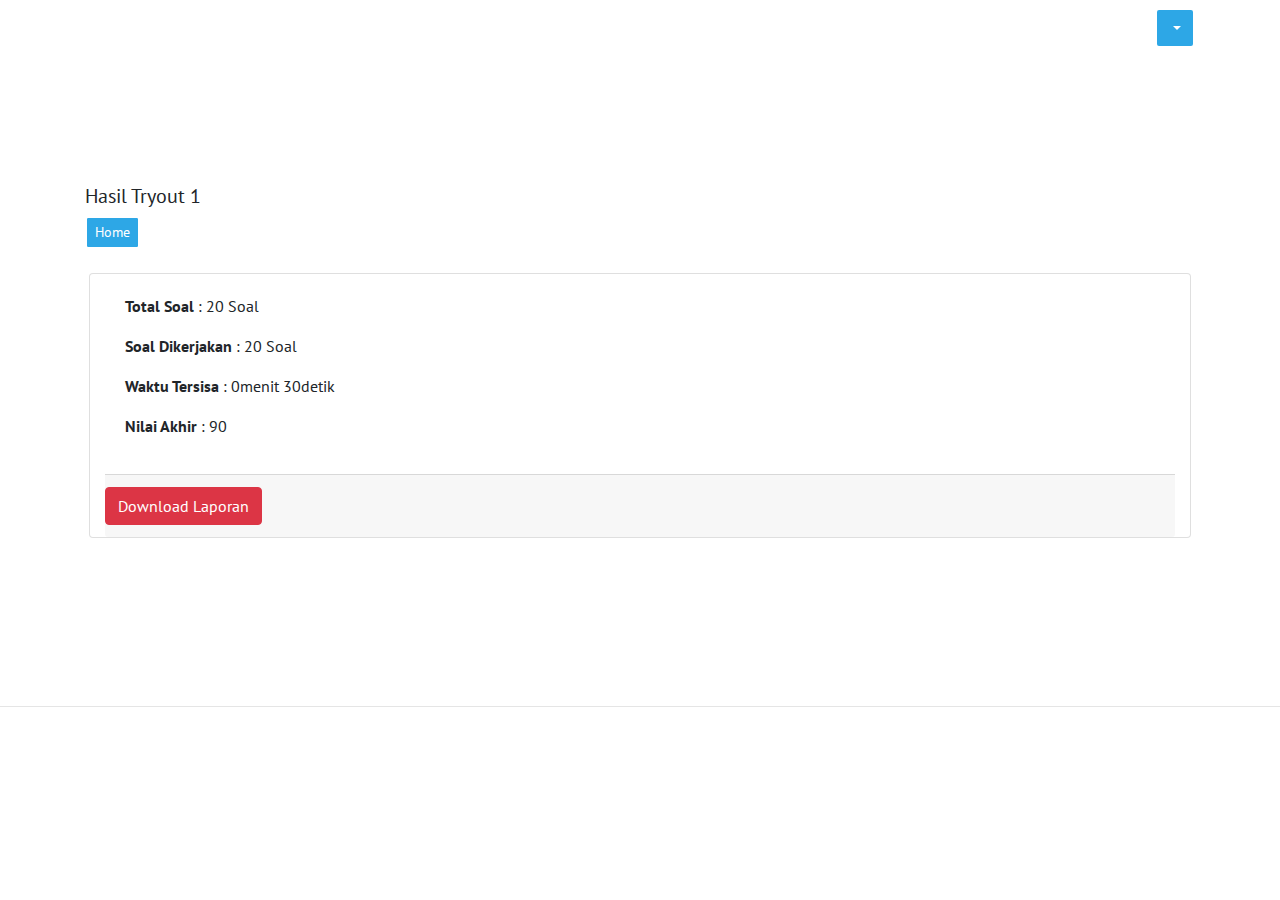
<file: hasil_tryout.html>
<!DOCTYPE html>
<html lang="en">

<head>
    <meta charset="utf-8" />
    <meta name="viewport" content="width=device-width, initial-scale=1, shrink-to-fit=no" />
    <meta name="description" content="" />
    <meta name="author" content="Fakhri Rizha Ananda" />
    <title>MediCamp</title>

    <!-- Bootstrap core CSS -->
    <link href="assets/css/bootstrap.css" rel="stylesheet" />

    <!-- CSS Library -->
    <link rel="stylesheet" href="assets/css/animate.min.css">
    <link rel="stylesheet" href="assets/css/floating_placeholder.css">
    <link rel="stylesheet" href="https://cdn.linearicons.com/free/1.0.0/icon-font.min.css">

    <!-- FontAwesome CSS -->
    <link rel="stylesheet" href="https://use.fontawesome.com/releases/v5.7.2/css/all.css" integrity="sha384-fnmOCqbTlWIlj8LyTjo7mOUStjsKC4pOpQbqyi7RrhN7udi9RwhKkMHpvLbHG9Sr" crossorigin="anonymous">

    <!-- Custom CSS -->
    <link href="https://fonts.googleapis.com/css?family=Fredoka+One&display=swap" rel="stylesheet">
    <link href="https://fonts.googleapis.com/css?family=PT+Sans&display=swap" rel="stylesheet">
    <link href="assets/css/style.css" rel="stylesheet" />
    <link href="assets/css/arrow.css" rel="stylesheet" />

    <!-- Favicons -->
    <!-- <link rel="apple-touch-icon" href="/docs/4.4/assets/img/favicons/apple-touch-icon.png" sizes="180x180">
    <link rel="icon" href="/docs/4.4/assets/img/favicons/favicon-32x32.png" sizes="32x32" type="image/png">
    <link rel="icon" href="/docs/4.4/assets/img/favicons/favicon-16x16.png" sizes="16x16" type="image/png"> -->
    <!-- <link rel="manifest" href="/docs/4.4/assets/img/favicons/manifest.json">
    <link rel="mask-icon" href="/docs/4.4/assets/img/favicons/safari-pinned-tab.svg" color="#563d7c">
    <link rel="icon" href="/docs/4.4/assets/img/favicons/favicon.ico">
    <meta name="msapplication-config" content="/docs/4.4/assets/img/favicons/browserconfig.xml"> -->
    <meta name="theme-color" content="#563d7c" />

    <style>
        .bd-placeholder-img {
            font-size: 1.125rem;
            text-anchor: middle;
            -webkit-user-select: none;
            -moz-user-select: none;
            -ms-user-select: none;
            user-select: none;
        }
        
        @media (min-width: 768px) {
            .bd-placeholder-img-lg {
                font-size: 3.5rem;
            }
        }
    </style>
</head>

<body>
    <nav class="navbar navbar-expand-md navbar-light sticky-top">
        <div class="container">
            <a class="navbar-brand text-white">
                <!-- <div class="logo-nav"></div> -->
                Tryout MediCamp
            </a>
            <!-- <button class="navbar-toggler" type="button" data-toggle="collapse" data-target="#navbarsExampleDefault" aria-controls="navbarsExampleDefault" aria-expanded="false" aria-label="Toggle navigation"> -->
            <div class="dropdown">
                <button class="btn btn-primary dropdown-toggle text-white" type="button" id="dropdownMenuButton" data-toggle="dropdown" aria-haspopup="true" aria-expanded="false">
                      <i class="fas fa-user"></i>
                    </button>
                <div class="dropdown-menu dropdown-menu-right" aria-labelledby="dropdownMenuButton">
                    <a class="dropdown-item" href="./profil.html">Profil</a>
                    <a class="dropdown-item" href="#">Logout</a>
                </div>
            </div>
        </div>
    </nav>

    <nav class="navbar navbar-expand-md navbar-light fixed-bottom">
        <div class="container">
            <div class="row text-center" style="margin-left: 11vw;">
                <div class="col-3"><a class="text-white" href="./dashboard.html" style="cursor: pointer"><i class="fas fa-home fa-2x"></i><br><span class="nav-bawah">Home</span></a></div>
                <div class="col-3"><a class="text-white" href="./menu_tryout.html" style="cursor: pointer"><i class="fas fa-file-alt fa-2x"></i><br><span class="nav-bawah">Tryout</span></a></div>
                <div class="col-3"><a class="text-white" href="#" style="cursor: pointer"><i class="fas fa-comments fa-2x"></i><br><span class="nav-bawah">Forum</span></a></div>
                <div class="col-3"><a class="text-white" href="./profil.html" style="cursor: pointer"><i class="fas fa-user-alt fa-2x"></i><br><span class="nav-bawah">Profil</span></a></div>
            </div>
        </div>
    </nav>

    <main role="main" class="pt-sans">
        <section id="dashboard">
            <div class="container">
                <div class="row">
                    <div class="col">
                        <h5>Hasil Tryout 1</h5>
                        <div class="d-flex justify-content-between">
                            <a href="./menu_tryout.html" class="btn btn-primary btn-sm"><i class="fas fa-home"></i> Home</a>
                            <!-- <a href="./menu_tryout.html" class="btn btn-warning btn-sm"><i class="fas fa-file-alt"></i> Nilai Lab</a> -->
                        </div>
                    </div>
                </div>
                <br>
                <div class="row mx-1">
                    <div class="card col">
                        <div class="card-body">
                            <p class="text-justify">
                                <strong>Total Soal</strong> : 20 Soal
                            </p>
                            <p class="text-justify">
                                <strong>Soal Dikerjakan</strong> : 20 Soal
                            </p>
                            <p class="text-justify">
                                <strong>Waktu Tersisa</strong> : 0menit 30detik
                            </p>
                            <p class="text-justify">
                                <strong>Nilai Akhir</strong> : 90
                            </p>
                            <p class="text-justify">

                            </p>
                        </div>
                        <div class="card-footer mx-0 px-0">
                            <button class="btn btn-danger">
                                <i class="fas fa-file-pdf"></i> Download Laporan
                            </button>
                        </div>
                    </div>
                </div>
                <br>
            </div>
        </section>
    </main>

    <hr>

    <script src="assets/js/jquery-3.4.1.min.js"></script>
    <script src="assets/js/bootstrap.bundle.js"></script>
    <script src="assets/js/SmoothScroll.min.js"></script>
    <script src="assets/js/scrollreveal.min.js"></script>
    <!-- <script src="assets/js/animatescroll.min.js"></script> -->
    <script src="assets/js/script.js"></script>
    <script src="assets/js/send_to_whatsapp.js"></script>
    <script src="assets/js/custom_underline.js"></script>
</body>

</html>
</file>
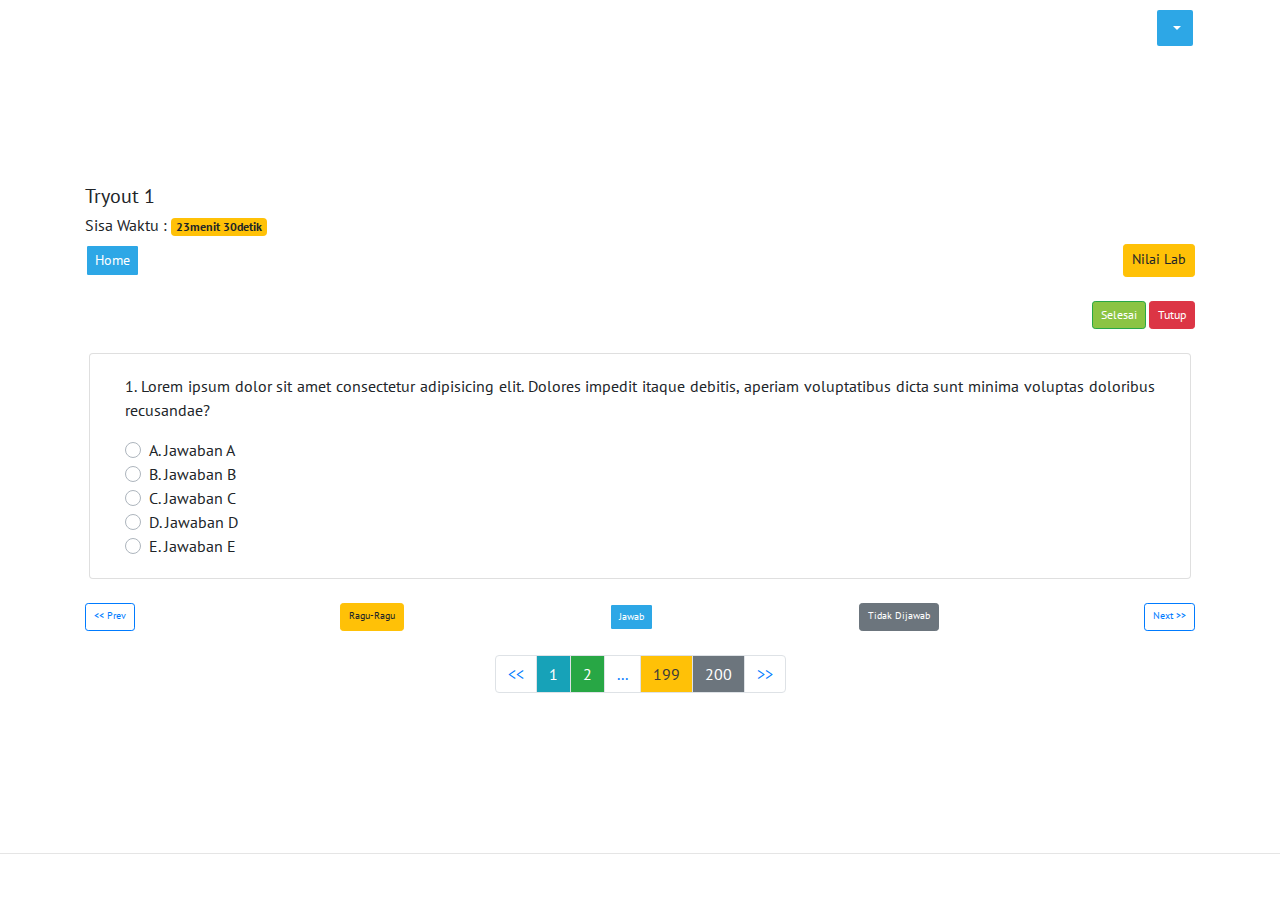
<file: ke_tryout.html>
<!DOCTYPE html>
<html lang="en">

<head>
    <meta charset="utf-8" />
    <meta name="viewport" content="width=device-width, initial-scale=1, shrink-to-fit=no" />
    <meta name="description" content="" />
    <meta name="author" content="Fakhri Rizha Ananda" />
    <title>MediCamp</title>

    <!-- Bootstrap core CSS -->
    <link href="assets/css/bootstrap.css" rel="stylesheet" />

    <!-- CSS Library -->
    <link rel="stylesheet" href="assets/css/animate.min.css">
    <link rel="stylesheet" href="assets/css/floating_placeholder.css">
    <link rel="stylesheet" href="https://cdn.linearicons.com/free/1.0.0/icon-font.min.css">

    <!-- FontAwesome CSS -->
    <link rel="stylesheet" href="https://use.fontawesome.com/releases/v5.7.2/css/all.css" integrity="sha384-fnmOCqbTlWIlj8LyTjo7mOUStjsKC4pOpQbqyi7RrhN7udi9RwhKkMHpvLbHG9Sr" crossorigin="anonymous">

    <!-- Custom CSS -->
    <link href="https://fonts.googleapis.com/css?family=Fredoka+One&display=swap" rel="stylesheet">
    <link href="https://fonts.googleapis.com/css?family=PT+Sans&display=swap" rel="stylesheet">
    <link href="assets/css/style.css" rel="stylesheet" />
    <link href="assets/css/arrow.css" rel="stylesheet" />

    <!-- Favicons -->
    <!-- <link rel="apple-touch-icon" href="/docs/4.4/assets/img/favicons/apple-touch-icon.png" sizes="180x180">
    <link rel="icon" href="/docs/4.4/assets/img/favicons/favicon-32x32.png" sizes="32x32" type="image/png">
    <link rel="icon" href="/docs/4.4/assets/img/favicons/favicon-16x16.png" sizes="16x16" type="image/png"> -->
    <!-- <link rel="manifest" href="/docs/4.4/assets/img/favicons/manifest.json">
    <link rel="mask-icon" href="/docs/4.4/assets/img/favicons/safari-pinned-tab.svg" color="#563d7c">
    <link rel="icon" href="/docs/4.4/assets/img/favicons/favicon.ico">
    <meta name="msapplication-config" content="/docs/4.4/assets/img/favicons/browserconfig.xml"> -->
    <meta name="theme-color" content="#563d7c" />

    <style>
        .bd-placeholder-img {
            font-size: 1.125rem;
            text-anchor: middle;
            -webkit-user-select: none;
            -moz-user-select: none;
            -ms-user-select: none;
            user-select: none;
        }
        
        @media (min-width: 768px) {
            .bd-placeholder-img-lg {
                font-size: 3.5rem;
            }
        }
    </style>
</head>

<body>
    <nav class="navbar navbar-expand-md navbar-light sticky-top">
        <div class="container">
            <a class="navbar-brand text-white">
                <!-- <div class="logo-nav"></div> -->
                Tryout MediCamp
            </a>
            <!-- <button class="navbar-toggler" type="button" data-toggle="collapse" data-target="#navbarsExampleDefault" aria-controls="navbarsExampleDefault" aria-expanded="false" aria-label="Toggle navigation"> -->
            <div class="dropdown">
                <button class="btn btn-primary dropdown-toggle text-white" type="button" id="dropdownMenuButton" data-toggle="dropdown" aria-haspopup="true" aria-expanded="false">
                      <i class="fas fa-user"></i>
                    </button>
                <div class="dropdown-menu dropdown-menu-right" aria-labelledby="dropdownMenuButton">
                    <a class="dropdown-item" href="./profil.html">Profil</a>
                    <a class="dropdown-item" href="#">Logout</a>
                </div>
            </div>
        </div>
    </nav>

    <main role="main" class="pt-sans">
        <section id="dashboard">
            <div class="container">
                <div class="row">
                    <div class="col">
                        <h5>Tryout 1</h5>
                        <h6>Sisa Waktu : <span class="badge badge-warning">23menit 30detik</span></h6>
                        <div class="d-flex justify-content-between">
                            <a href="./menu_tryout.html" class="btn btn-primary btn-sm"><i class="fas fa-home"></i> Home</a>
                            <a href="./menu_tryout.html" class="btn btn-warning btn-sm"><i class="fas fa-file-alt"></i> Nilai Lab</a>
                        </div>
                    </div>
                </div>
                <br>
                <div class="row" style="font-size: .75rem !important;">
                    <div class="col-12 text-right">
                        <button data-toggle="modal" data-target="#exampleModal" class="btn btn-success btn-sm" style="font-size: .75rem !important;"><i class="fas fa-check"></i> Selesai</button>
                        <a href="./menu_tryout.html" class="btn btn-danger btn-sm" style="font-size: .75rem !important;"><i class="fas fa-times"></i> Tutup</a>
                    </div>
                </div>
                <!-- Modal -->
                <div class="modal fade" id="exampleModal" tabindex="-1" role="dialog" aria-labelledby="exampleModalLabel" aria-hidden="true">
                    <div class="modal-dialog modal-dialog-centered" role="document">
                        <div class="modal-content">
                            <div class="modal-header">
                                <h5 class="modal-title" id="exampleModalLabel">Konfirmasi</h5>
                                <button type="button" class="close" data-dismiss="modal" aria-label="Close">
                                    <span aria-hidden="true">&times;</span>
                                </button>
                            </div>
                            <div class="modal-body">
                                Apakah anda yakin untuk mengakhiri sesi ini?
                            </div>
                            <div class="modal-footer">
                                <a role="button" class="btn btn-success" href="hasil_tryout.html"><i class="fas fa-check"></i> Ya</a>
                                <button type="button" class="btn btn-danger" data-dismiss="modal"><i class="fas fa-times"></i>Tidak</button>
                            </div>
                        </div>
                    </div>
                </div>
                <br>
                <div class="row mx-1">
                    <div class="card col-12">
                        <div class="card-body">
                            <p class="text-justify">
                                1. Lorem ipsum dolor sit amet consectetur adipisicing elit. Dolores impedit itaque debitis, aperiam voluptatibus dicta sunt minima voluptas doloribus recusandae?
                            </p>
                            <div class="custom-control custom-radio">
                                <input type="radio" id="customRadio1" name="customRadio" value="A" class="custom-control-input">
                                <label class="custom-control-label" for="customRadio1">A. Jawaban A</label>
                            </div>
                            <div class="custom-control custom-radio">
                                <input type="radio" id="customRadio2" name="customRadio" value="B" class="custom-control-input">
                                <label class="custom-control-label" for="customRadio2">B. Jawaban B</label>
                            </div>
                            <div class="custom-control custom-radio">
                                <input type="radio" id="customRadio3" name="customRadio" value="C" class="custom-control-input">
                                <label class="custom-control-label" for="customRadio3">C. Jawaban C</label>
                            </div>
                            <div class="custom-control custom-radio">
                                <input type="radio" id="customRadio4" name="customRadio" value="D" class="custom-control-input">
                                <label class="custom-control-label" for="customRadio4">D. Jawaban D</label>
                            </div>
                            <div class="custom-control custom-radio">
                                <input type="radio" id="customRadio5" name="customRadio" value="E" class="custom-control-input">
                                <label class="custom-control-label" for="customRadio5">E. Jawaban E</label>
                            </div>
                        </div>
                    </div>
                </div>
                <br>
                <div class="row">
                    <div class="col">
                        <div class="d-flex justify-content-between">
                            <a style="font-size: .65rem !important;" href="./menu_tryout.html" class="btn btn-outline-primary btn-sm">&lt;&lt; Prev</a>
                            <a style="font-size: .65rem !important;" href="./menu_tryout.html" class="btn btn-warning btn-sm">Ragu-Ragu</a>
                            <a style="font-size: .65rem !important;" href="./menu_tryout.html" class="btn btn-primary btn-sm">Jawab</a>
                            <a style="font-size: .65rem !important;" href="./menu_tryout.html" class="btn btn-secondary btn-sm">Tidak Dijawab</a>
                            <a style="font-size: .65rem !important;" href="./menu_tryout.html" class="btn btn-outline-primary btn-sm">Next &gt;&gt;</a>
                        </div>
                    </div>
                </div>
                <br>
                <div class="row">
                    <div class="col">
                        <div>
                            <ul class="pagination justify-content-center">
                                <li class="page-item">
                                    <a class="page-link" href="#">&lt;&lt;</a>
                                </li>
                                <li class="page-item"><a class="page-link bg-info text-white" href="#">1</a></li>
                                <li class="page-item"><a class="page-link bg-success text-white" href="#">2</a></li>
                                <li class="page-item"><button type="button" data-toggle="modal" data-target="#pageNumberModal" class="page-link">...</button></li>
                                <li class="page-item"><a class="page-link bg-warning text-semiblack" href="#">199</a></li>
                                <li class="page-item"><a class="page-link bg-secondary text-white" href="#">200</a></li>
                                <li class="page-item">
                                    <a class="page-link" href="#">&gt;&gt;</a>
                                </li>
                            </ul>
                            <div class="modal fade" id="pageNumberModal" tabindex="-1" role="dialog" aria-labelledby="pageNumberModal" aria-hidden="true">
                                <div class="modal-dialog modal-dialog-centered" role="document">
                                    <div class="modal-content">
                                        <div class="modal-header">
                                            <h5 class="modal-title" id="pageNumberModal">Lompat ke</h5>
                                            <button type="button" class="close" data-dismiss="modal" aria-label="Close">
                                        <span aria-hidden="true">&times;</span>
                                      </button>
                                        </div>
                                        <div class="modal-body">
                                            <form>
                                                <div class="form-group">
                                                    <label for="pageNumber">Masukkan No. Soal</label>
                                                    <input type="number" class="form-control" id="pageNumber" name="pageNumber">
                                                </div>
                                        </div>
                                        <div class="modal-footer">
                                            <button type="button" class="btn btn-success">Go</button>
                                        </div>
                                    </div>
                                </div>
                            </div>
                        </div>
                    </div>
                </div>
            </div>
        </section>
    </main>

    <hr>

    <script src="assets/js/jquery-3.4.1.min.js"></script>
    <script src="assets/js/bootstrap.bundle.js"></script>
    <script src="assets/js/SmoothScroll.min.js"></script>
    <script src="assets/js/scrollreveal.min.js"></script>
    <!-- <script src="assets/js/animatescroll.min.js"></script> -->
    <script src="assets/js/script.js"></script>
    <script src="assets/js/send_to_whatsapp.js"></script>
    <script src="assets/js/custom_underline.js"></script>
</body>

</html>
</file>
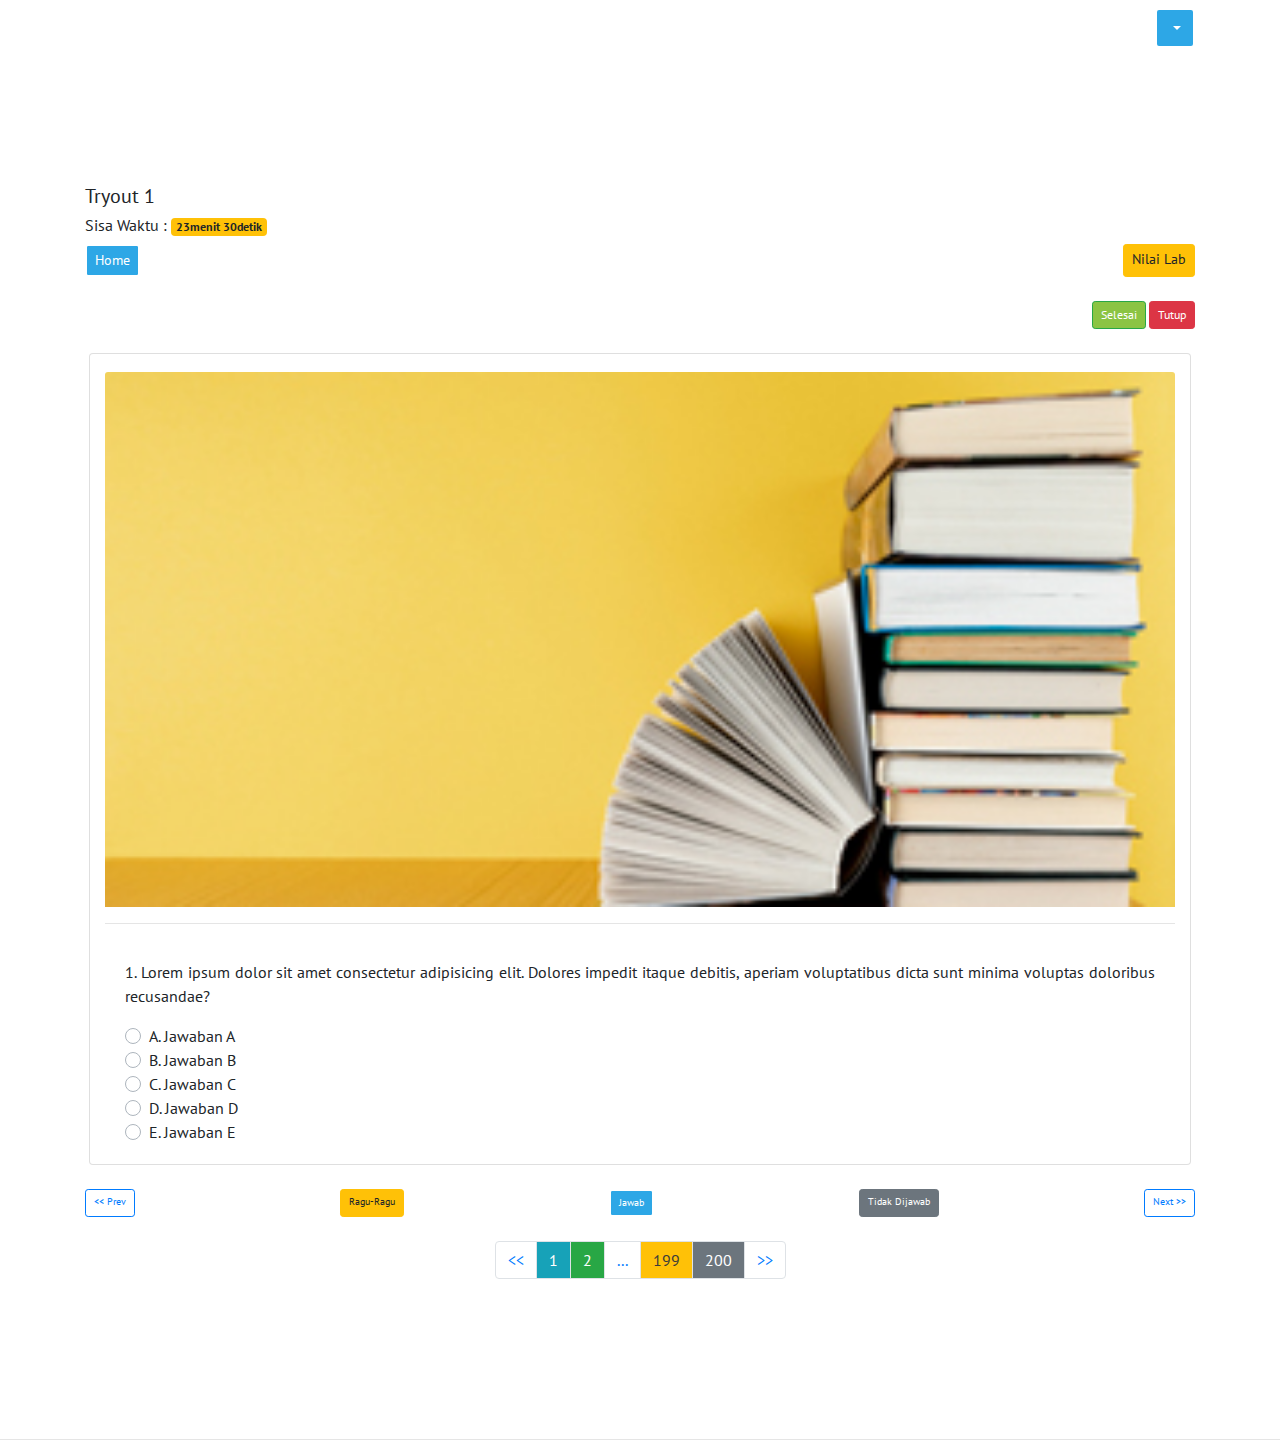
<file: ke_tryout_gambar.html>
<!DOCTYPE html>
<html lang="en">

<head>
    <meta charset="utf-8" />
    <meta name="viewport" content="width=device-width, initial-scale=1, shrink-to-fit=no" />
    <meta name="description" content="" />
    <meta name="author" content="Fakhri Rizha Ananda" />
    <title>MediCamp</title>

    <!-- Bootstrap core CSS -->
    <link href="assets/css/bootstrap.css" rel="stylesheet" />

    <!-- CSS Library -->
    <link rel="stylesheet" href="assets/css/animate.min.css">
    <link rel="stylesheet" href="assets/css/floating_placeholder.css">
    <link rel="stylesheet" href="https://cdn.linearicons.com/free/1.0.0/icon-font.min.css">

    <!-- FontAwesome CSS -->
    <link rel="stylesheet" href="https://use.fontawesome.com/releases/v5.7.2/css/all.css" integrity="sha384-fnmOCqbTlWIlj8LyTjo7mOUStjsKC4pOpQbqyi7RrhN7udi9RwhKkMHpvLbHG9Sr" crossorigin="anonymous">

    <!-- Custom CSS -->
    <link href="https://fonts.googleapis.com/css?family=Fredoka+One&display=swap" rel="stylesheet">
    <link href="https://fonts.googleapis.com/css?family=PT+Sans&display=swap" rel="stylesheet">
    <link href="assets/css/style.css" rel="stylesheet" />
    <link href="assets/css/arrow.css" rel="stylesheet" />

    <!-- Favicons -->
    <!-- <link rel="apple-touch-icon" href="/docs/4.4/assets/img/favicons/apple-touch-icon.png" sizes="180x180">
    <link rel="icon" href="/docs/4.4/assets/img/favicons/favicon-32x32.png" sizes="32x32" type="image/png">
    <link rel="icon" href="/docs/4.4/assets/img/favicons/favicon-16x16.png" sizes="16x16" type="image/png"> -->
    <!-- <link rel="manifest" href="/docs/4.4/assets/img/favicons/manifest.json">
    <link rel="mask-icon" href="/docs/4.4/assets/img/favicons/safari-pinned-tab.svg" color="#563d7c">
    <link rel="icon" href="/docs/4.4/assets/img/favicons/favicon.ico">
    <meta name="msapplication-config" content="/docs/4.4/assets/img/favicons/browserconfig.xml"> -->
    <meta name="theme-color" content="#563d7c" />

    <style>
        .bd-placeholder-img {
            font-size: 1.125rem;
            text-anchor: middle;
            -webkit-user-select: none;
            -moz-user-select: none;
            -ms-user-select: none;
            user-select: none;
        }
        
        @media (min-width: 768px) {
            .bd-placeholder-img-lg {
                font-size: 3.5rem;
            }
        }
    </style>
</head>

<body>
    <nav class="navbar navbar-expand-md navbar-light sticky-top">
        <div class="container">
            <a class="navbar-brand text-white">
                <!-- <div class="logo-nav"></div> -->
                Tryout MediCamp
            </a>
            <!-- <button class="navbar-toggler" type="button" data-toggle="collapse" data-target="#navbarsExampleDefault" aria-controls="navbarsExampleDefault" aria-expanded="false" aria-label="Toggle navigation"> -->
            <div class="dropdown">
                <button class="btn btn-primary dropdown-toggle text-white" type="button" id="dropdownMenuButton" data-toggle="dropdown" aria-haspopup="true" aria-expanded="false">
                      <i class="fas fa-user"></i>
                    </button>
                <div class="dropdown-menu dropdown-menu-right" aria-labelledby="dropdownMenuButton">
                    <a class="dropdown-item" href="./profil.html">Profil</a>
                    <a class="dropdown-item" href="#">Logout</a>
                </div>
            </div>
        </div>
    </nav>

    <main role="main" class="pt-sans">
        <section id="dashboard">
            <div class="container">
                <div class="row">
                    <div class="col">
                        <h5>Tryout 1</h5>
                        <h6>Sisa Waktu : <span class="badge badge-warning">23menit 30detik</span></h6>
                        <div class="d-flex justify-content-between">
                            <a href="./menu_tryout.html" class="btn btn-primary btn-sm"><i class="fas fa-home"></i> Home</a>
                            <a href="./menu_tryout.html" class="btn btn-warning btn-sm"><i class="fas fa-file-alt"></i> Nilai Lab</a>
                        </div>
                    </div>
                </div>
                <br>
                <div class="row" style="font-size: .75rem !important;">
                    <div class="col-12 text-right">
                        <button data-toggle="modal" data-target="#exampleModal" class="btn btn-success btn-sm" style="font-size: .75rem !important;"><i class="fas fa-check"></i> Selesai</button>
                        <a href="./menu_tryout.html" class="btn btn-danger btn-sm" style="font-size: .75rem !important;"><i class="fas fa-times"></i> Tutup</a>
                    </div>
                </div>
                <!-- Modal -->
                <div class="modal fade" id="exampleModal" tabindex="-1" role="dialog" aria-labelledby="exampleModalLabel" aria-hidden="true">
                    <div class="modal-dialog modal-dialog-centered" role="document">
                        <div class="modal-content">
                            <div class="modal-header">
                                <h5 class="modal-title" id="exampleModalLabel">Konfirmasi</h5>
                                <button type="button" class="close" data-dismiss="modal" aria-label="Close">
                                    <span aria-hidden="true">&times;</span>
                                </button>
                            </div>
                            <div class="modal-body">
                                Apakah anda yakin untuk mengakhiri sesi ini?
                            </div>
                            <div class="modal-footer">
                                <a role="button" class="btn btn-success" href="hasil_tryout.html"><i class="fas fa-check"></i> Ya</a>
                                <button type="button" class="btn btn-danger" data-dismiss="modal"><i class="fas fa-times"></i>Tidak</button>
                            </div>
                        </div>
                    </div>
                </div>
                <br>
                <div class="row mx-1">
                    <div class="card col-12">
                        <img src="./assets/img/Teori.jpg" alt="" class="card-img-top" style="margin-top: 2vh;">
                        <hr>
                        <div class="card-body">
                            <p class="text-justify">
                                1. Lorem ipsum dolor sit amet consectetur adipisicing elit. Dolores impedit itaque debitis, aperiam voluptatibus dicta sunt minima voluptas doloribus recusandae?
                            </p>
                            <div class="custom-control custom-radio">
                                <input type="radio" id="customRadio1" name="customRadio" value="A" class="custom-control-input">
                                <label class="custom-control-label" for="customRadio1">A. Jawaban A</label>
                            </div>
                            <div class="custom-control custom-radio">
                                <input type="radio" id="customRadio2" name="customRadio" value="B" class="custom-control-input">
                                <label class="custom-control-label" for="customRadio2">B. Jawaban B</label>
                            </div>
                            <div class="custom-control custom-radio">
                                <input type="radio" id="customRadio3" name="customRadio" value="C" class="custom-control-input">
                                <label class="custom-control-label" for="customRadio3">C. Jawaban C</label>
                            </div>
                            <div class="custom-control custom-radio">
                                <input type="radio" id="customRadio4" name="customRadio" value="D" class="custom-control-input">
                                <label class="custom-control-label" for="customRadio4">D. Jawaban D</label>
                            </div>
                            <div class="custom-control custom-radio">
                                <input type="radio" id="customRadio5" name="customRadio" value="E" class="custom-control-input">
                                <label class="custom-control-label" for="customRadio5">E. Jawaban E</label>
                            </div>
                        </div>
                    </div>
                </div>
                <br>
                <div class="row">
                    <div class="col">
                        <div class="d-flex justify-content-between">
                            <a style="font-size: .65rem !important;" href="./menu_tryout.html" class="btn btn-outline-primary btn-sm">&lt;&lt; Prev</a>
                            <a style="font-size: .65rem !important;" href="./menu_tryout.html" class="btn btn-warning btn-sm">Ragu-Ragu</a>
                            <a style="font-size: .65rem !important;" href="./menu_tryout.html" class="btn btn-primary btn-sm">Jawab</a>
                            <a style="font-size: .65rem !important;" href="./menu_tryout.html" class="btn btn-secondary btn-sm">Tidak Dijawab</a>
                            <a style="font-size: .65rem !important;" href="./menu_tryout.html" class="btn btn-outline-primary btn-sm">Next &gt;&gt;</a>
                        </div>
                    </div>
                </div>
                <br>
                <div class="row">
                    <div class="col">
                        <div>
                            <ul class="pagination justify-content-center">
                                <li class="page-item">
                                    <a class="page-link" href="#">&lt;&lt;</a>
                                </li>
                                <li class="page-item"><a class="page-link bg-info text-white" href="#">1</a></li>
                                <li class="page-item"><a class="page-link bg-success text-white" href="#">2</a></li>
                                <li class="page-item"><button type="button" data-toggle="modal" data-target="#pageNumberModal" class="page-link">...</button></li>
                                <li class="page-item"><a class="page-link bg-warning text-semiblack" href="#">199</a></li>
                                <li class="page-item"><a class="page-link bg-secondary text-white" href="#">200</a></li>
                                <li class="page-item">
                                    <a class="page-link" href="#">&gt;&gt;</a>
                                </li>
                            </ul>
                            <div class="modal fade" id="pageNumberModal" tabindex="-1" role="dialog" aria-labelledby="pageNumberModal" aria-hidden="true">
                                <div class="modal-dialog modal-dialog-centered" role="document">
                                    <div class="modal-content">
                                        <div class="modal-header">
                                            <h5 class="modal-title" id="pageNumberModal">Lompat ke</h5>
                                            <button type="button" class="close" data-dismiss="modal" aria-label="Close">
                                        <span aria-hidden="true">&times;</span>
                                      </button>
                                        </div>
                                        <div class="modal-body">
                                            <form>
                                                <div class="form-group">
                                                    <label for="pageNumber">Masukkan No. Soal</label>
                                                    <input type="number" class="form-control" id="pageNumber" name="pageNumber">
                                                </div>
                                        </div>
                                        <div class="modal-footer">
                                            <button type="button" class="btn btn-success">Go</button>
                                        </div>
                                    </div>
                                </div>
                            </div>
                        </div>
                    </div>
                </div>
            </div>
        </section>
    </main>

    <hr>

    <script src="assets/js/jquery-3.4.1.min.js"></script>
    <script src="assets/js/bootstrap.bundle.js"></script>
    <script src="assets/js/SmoothScroll.min.js"></script>
    <script src="assets/js/scrollreveal.min.js"></script>
    <!-- <script src="assets/js/animatescroll.min.js"></script> -->
    <script src="assets/js/script.js"></script>
    <script src="assets/js/send_to_whatsapp.js"></script>
    <script src="assets/js/custom_underline.js"></script>
</body>

</html>
</file>
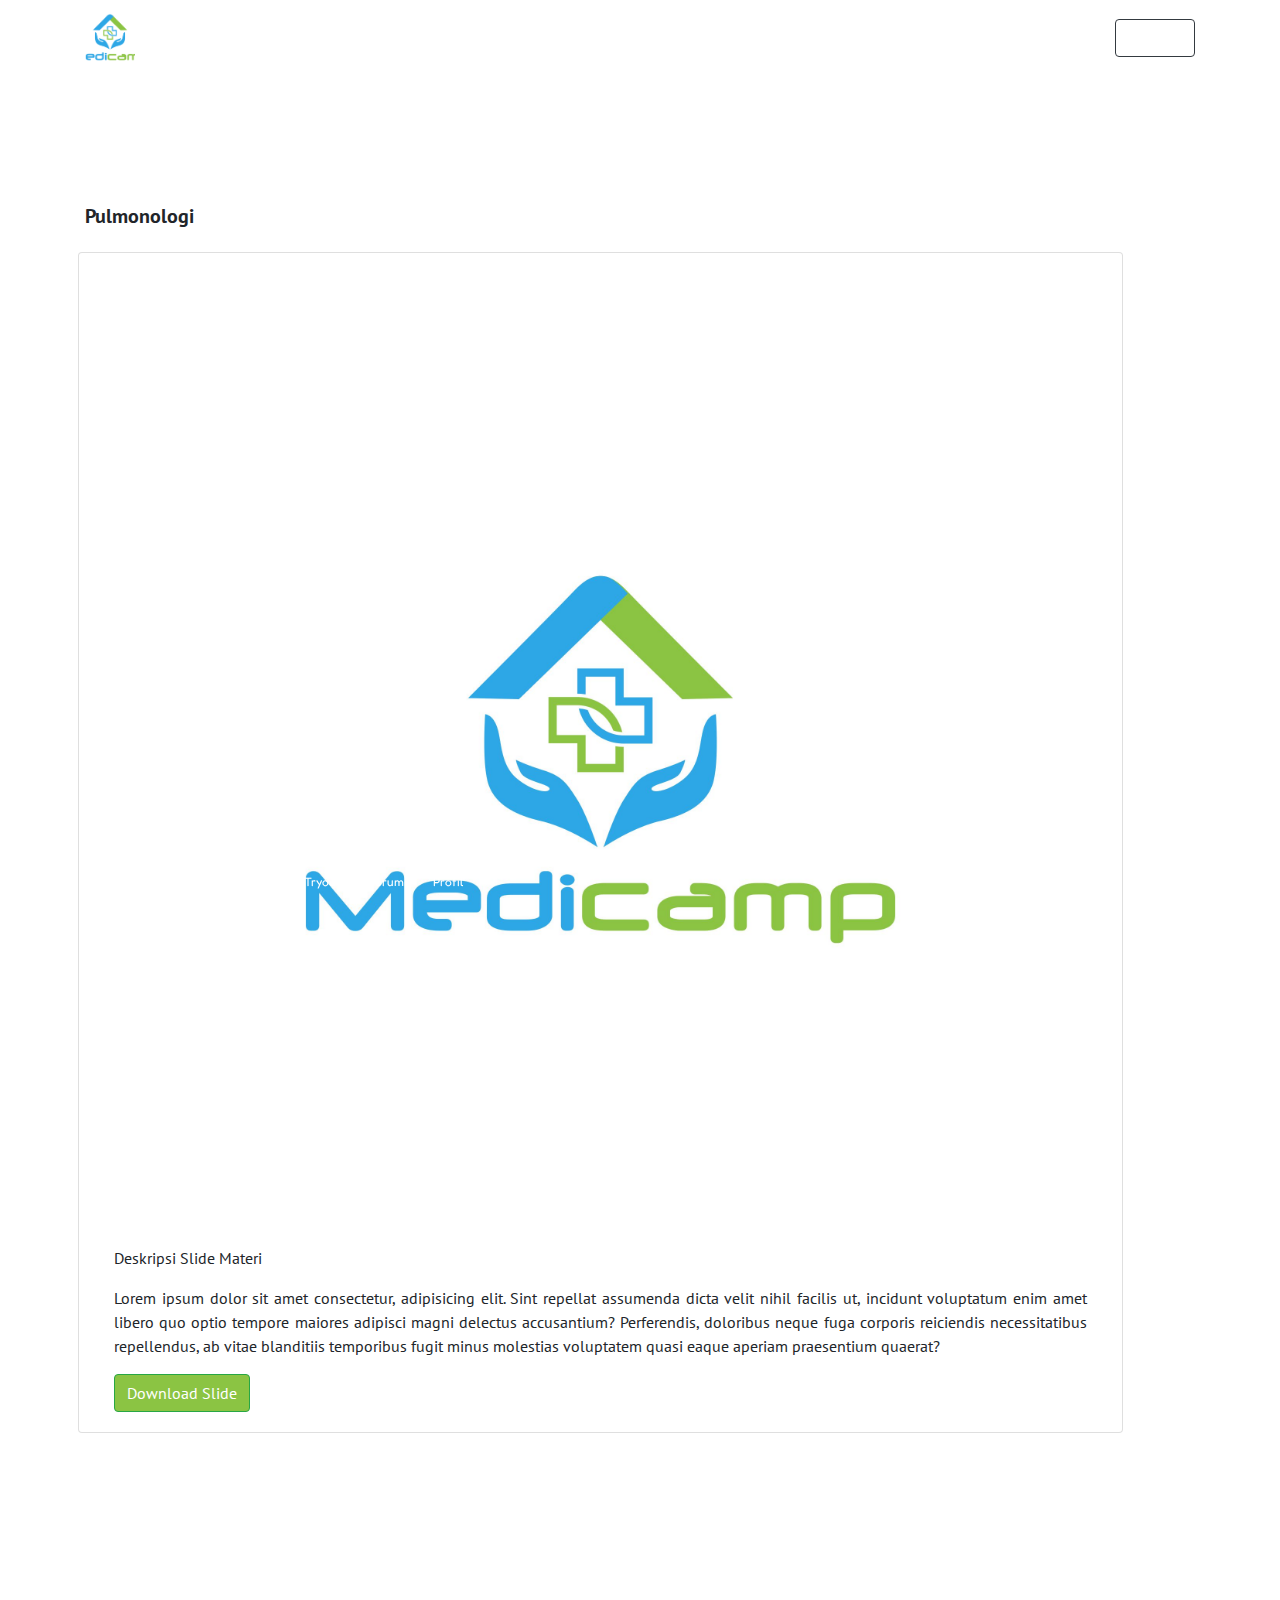
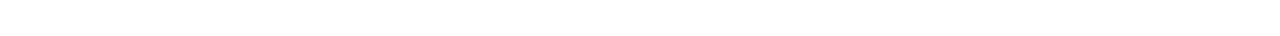
<file: konten_slide.html>
<!DOCTYPE html>
<html lang="en">

<head>
    <meta charset="utf-8" />
    <meta name="viewport" content="width=device-width, initial-scale=1, shrink-to-fit=no" />
    <meta name="description" content="" />
    <meta name="author" content="Fakhri Rizha Ananda" />
    <title>MediCamp</title>

    <!-- Bootstrap core CSS -->
    <link href="assets/css/bootstrap.css" rel="stylesheet" />

    <!-- CSS Library -->
    <link rel="stylesheet" href="assets/css/animate.min.css">
    <link rel="stylesheet" href="assets/css/floating_placeholder.css">
    <link rel="stylesheet" href="https://cdn.linearicons.com/free/1.0.0/icon-font.min.css">

    <!-- FontAwesome CSS -->
    <link rel="stylesheet" href="https://use.fontawesome.com/releases/v5.7.2/css/all.css" integrity="sha384-fnmOCqbTlWIlj8LyTjo7mOUStjsKC4pOpQbqyi7RrhN7udi9RwhKkMHpvLbHG9Sr" crossorigin="anonymous">

    <!-- Custom CSS -->
    <link href="https://fonts.googleapis.com/css?family=Fredoka+One&display=swap" rel="stylesheet">
    <link href="https://fonts.googleapis.com/css?family=PT+Sans&display=swap" rel="stylesheet">
    <link href="assets/css/style.css" rel="stylesheet" />
    <link href="assets/css/arrow.css" rel="stylesheet" />

    <!-- Favicons -->
    <!-- <link rel="apple-touch-icon" href="/docs/4.4/assets/img/favicons/apple-touch-icon.png" sizes="180x180">
    <link rel="icon" href="/docs/4.4/assets/img/favicons/favicon-32x32.png" sizes="32x32" type="image/png">
    <link rel="icon" href="/docs/4.4/assets/img/favicons/favicon-16x16.png" sizes="16x16" type="image/png"> -->
    <!-- <link rel="manifest" href="/docs/4.4/assets/img/favicons/manifest.json">
    <link rel="mask-icon" href="/docs/4.4/assets/img/favicons/safari-pinned-tab.svg" color="#563d7c">
    <link rel="icon" href="/docs/4.4/assets/img/favicons/favicon.ico">
    <meta name="msapplication-config" content="/docs/4.4/assets/img/favicons/browserconfig.xml"> -->
    <meta name="theme-color" content="#563d7c" />

    <style>
        .bd-placeholder-img {
            font-size: 1.125rem;
            text-anchor: middle;
            -webkit-user-select: none;
            -moz-user-select: none;
            -ms-user-select: none;
            user-select: none;
        }
        
        @media (min-width: 768px) {
            .bd-placeholder-img-lg {
                font-size: 3.5rem;
            }
        }
    </style>
</head>

<body>
    <nav class="navbar navbar-expand-md navbar-light sticky-top">
        <div class="container">
            <a class="navbar-brand" onclick="$('#header').animatescroll({scrollSpeed:1500,easing:'easeInOutBack'});" style="cursor: pointer;">
                <div class="logo-nav"></div>
            </a>
            <!-- <button class="navbar-toggler" type="button" data-toggle="collapse" data-target="#navbarsExampleDefault" aria-controls="navbarsExampleDefault" aria-expanded="false" aria-label="Toggle navigation"> -->
            <div class="dropdown">
                <button class="btn btn-outline-dark dropdown-toggle text-white" type="button" id="dropdownMenuButton" data-toggle="dropdown" aria-haspopup="true" aria-expanded="false">
                      <i class="fas fa-user"></i> User!
                    </button>
                <div class="dropdown-menu dropdown-menu-right" aria-labelledby="dropdownMenuButton">
                    <a class="dropdown-item" href="./profil.html">Profil</a>
                    <a class="dropdown-item" href="#">Logout</a>
                </div>
            </div>
        </div>
    </nav>

    <nav class="navbar navbar-expand-md navbar-light fixed-bottom">
        <div class="container">
            <div class="row text-center" style="margin-left: 11vw;">
                <div class="col-3"><a class="text-white" href="./dashboard.html" style="cursor: pointer"><i class="fas fa-home fa-2x"></i><br><span class="nav-bawah">Home</span></a></div>
                <div class="col-3"><a class="text-white" href="./menu_tryout.html" style="cursor: pointer"><i class="fas fa-file-alt fa-2x"></i><br><span class="nav-bawah">Tryout</span></a></div>
                <div class="col-3"><a class="text-white" href="#" style="cursor: pointer"><i class="fas fa-comments fa-2x"></i><br><span class="nav-bawah">Forum</span></a></div>
                <div class="col-3"><a class="text-white" href="./profil.html" style="cursor: pointer"><i class="fas fa-user-alt fa-2x"></i><br><span class="nav-bawah">Profil</span></a></div>
            </div>
        </div>
    </nav>

    <main role="main" style="margin-bottom: 75px;" class="pt-sans">
        <section id="dashboard">
            <div class="container">
                <div class="row">
                    <div class="col">
                        <h5 class="font-weight-bold">Pulmonologi</h5>
                        <div class="rating py-2">
                            <i class="lnr lnr-star text-primary"></i>
                            <i class="lnr lnr-star text-primary"></i>
                            <i class="lnr lnr-star text-primary"></i>
                            <i class="lnr lnr-star text-primary"></i>
                        </div>
                    </div>
                </div>
                <div class="row scrolling-wrapper">
                    <div class="card card-teori col-11 mx-2">
                        <div class="card-body">
                            <img src="assets/img/Medicamp.jpg" class="card-img-top" alt="photo">
                            <p>Deskripsi Slide Materi</p>
                            <p class="text-justify">Lorem ipsum dolor sit amet consectetur, adipisicing elit. Sint repellat assumenda dicta velit nihil facilis ut, incidunt voluptatum enim amet libero quo optio tempore maiores adipisci magni delectus accusantium? Perferendis,
                                doloribus neque fuga corporis reiciendis necessitatibus repellendus, ab vitae blanditiis temporibus fugit minus molestias voluptatem quasi eaque aperiam praesentium quaerat?</p>
                            <a href="#" target="_blank" rel="noopener noreferrer" class="btn btn-success"><i class="fas fa-file-powerpoint"></i> Download Slide</a>
                        </div>
                    </div>
                </div>
            </div>
        </section>
    </main>

    <script src="assets/js/jquery-3.4.1.min.js"></script>
    <script src="assets/js/bootstrap.bundle.js"></script>
    <script src="assets/js/SmoothScroll.min.js"></script>
    <script src="assets/js/scrollreveal.min.js"></script>
    <!-- <script src="assets/js/animatescroll.min.js"></script> -->
    <script src="assets/js/script.js"></script>
    <script src="assets/js/send_to_whatsapp.js"></script>
    <script src="assets/js/custom_underline.js"></script>
</body>

</html>
</file>
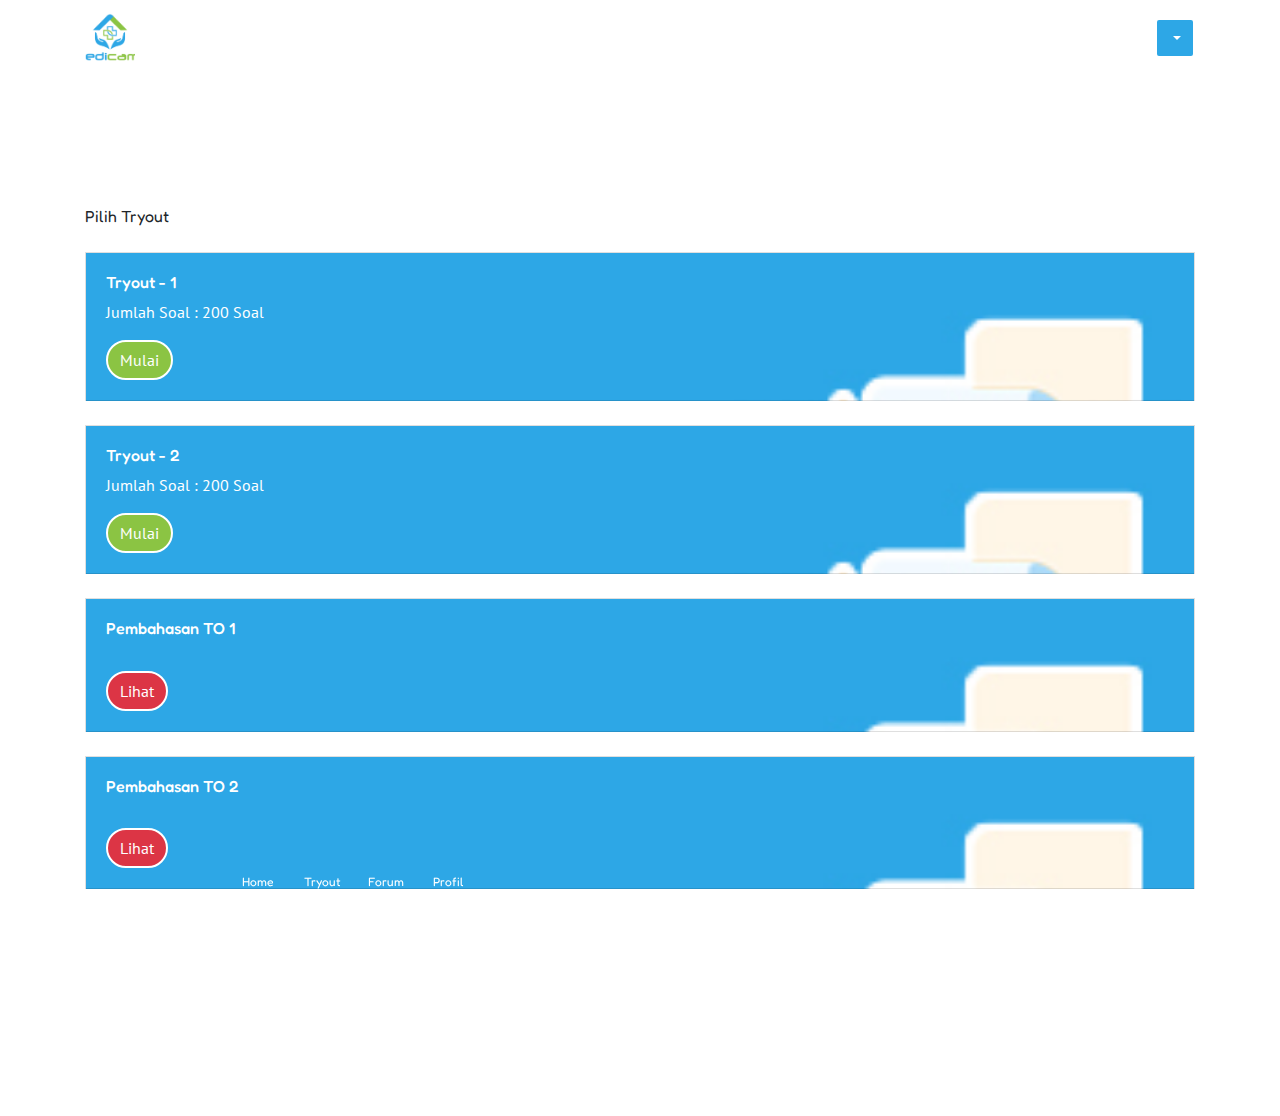
<file: menu_tryout.html>
<!DOCTYPE html>
<html lang="en">

<head>
    <meta charset="utf-8" />
    <meta name="viewport" content="width=device-width, initial-scale=1, shrink-to-fit=no" />
    <meta name="description" content="" />
    <meta name="author" content="Fakhri Rizha Ananda" />
    <title>MediCamp</title>

    <!-- Bootstrap core CSS -->
    <link href="assets/css/bootstrap.css" rel="stylesheet" />

    <!-- CSS Library -->
    <link rel="stylesheet" href="assets/css/animate.min.css">
    <link rel="stylesheet" href="assets/css/floating_placeholder.css">
    <link rel="stylesheet" href="https://cdn.linearicons.com/free/1.0.0/icon-font.min.css">

    <!-- FontAwesome CSS -->
    <link rel="stylesheet" href="https://use.fontawesome.com/releases/v5.7.2/css/all.css" integrity="sha384-fnmOCqbTlWIlj8LyTjo7mOUStjsKC4pOpQbqyi7RrhN7udi9RwhKkMHpvLbHG9Sr" crossorigin="anonymous">

    <!-- Custom CSS -->
    <link href="https://fonts.googleapis.com/css?family=Fredoka+One&display=swap" rel="stylesheet">
    <link href="https://fonts.googleapis.com/css?family=PT+Sans&display=swap" rel="stylesheet">
    <link href="assets/css/style.css" rel="stylesheet" />
    <link href="assets/css/arrow.css" rel="stylesheet" />

    <!-- Favicons -->
    <!-- <link rel="apple-touch-icon" href="/docs/4.4/assets/img/favicons/apple-touch-icon.png" sizes="180x180">
    <link rel="icon" href="/docs/4.4/assets/img/favicons/favicon-32x32.png" sizes="32x32" type="image/png">
    <link rel="icon" href="/docs/4.4/assets/img/favicons/favicon-16x16.png" sizes="16x16" type="image/png"> -->
    <!-- <link rel="manifest" href="/docs/4.4/assets/img/favicons/manifest.json">
    <link rel="mask-icon" href="/docs/4.4/assets/img/favicons/safari-pinned-tab.svg" color="#563d7c">
    <link rel="icon" href="/docs/4.4/assets/img/favicons/favicon.ico">
    <meta name="msapplication-config" content="/docs/4.4/assets/img/favicons/browserconfig.xml"> -->
    <meta name="theme-color" content="#563d7c" />

    <style>
        .bd-placeholder-img {
            font-size: 1.125rem;
            text-anchor: middle;
            -webkit-user-select: none;
            -moz-user-select: none;
            -ms-user-select: none;
            user-select: none;
        }
        
        @media (min-width: 768px) {
            .bd-placeholder-img-lg {
                font-size: 3.5rem;
            }
        }
    </style>
</head>

<body>
    <nav class="navbar navbar-expand-md navbar-light sticky-top">
        <div class="container">
            <a class="navbar-brand" onclick="$('#header').animatescroll({scrollSpeed:1500,easing:'easeInOutBack'});" style="cursor: pointer;">
                <div class="logo-nav"></div>
            </a>
            <div class="dropdown">
                <button class="btn btn-primary dropdown-toggle text-white" type="button" id="dropdownMenuButton" data-toggle="dropdown" aria-haspopup="true" aria-expanded="false">
                      <i class="fas fa-user"></i>
                    </button>
                <div class="dropdown-menu dropdown-menu-right" aria-labelledby="dropdownMenuButton">
                    <a class="dropdown-item" href="./profil.html">Profil</a>
                    <a class="dropdown-item" href="#">Logout</a>
                </div>
            </div>
            </button>
        </div>
    </nav>

    <nav class="navbar navbar-expand-md navbar-light fixed-bottom">
        <div class="container">
            <div class="row text-center" style="margin-left: 11vw;">
                <div class="col-3"><a class="text-white" href="./dashboard.html" style="cursor: pointer"><i class="fas fa-home fa-2x"></i><br><span class="nav-bawah">Home</span></a></div>
                <div class="col-3"><a class="text-white" href="./menu_tryout.html" style="cursor: pointer"><i class="fas fa-file-alt fa-2x"></i><br><span class="nav-bawah">Tryout</span></a></div>
                <div class="col-3"><a class="text-white" href="#" style="cursor: pointer"><i class="fas fa-comments fa-2x"></i><br><span class="nav-bawah">Forum</span></a></div>
                <div class="col-3"><a class="text-white" href="./profil.html" style="cursor: pointer"><i class="fas fa-user-alt fa-2x"></i><br><span class="nav-bawah">Profil</span></a></div>
            </div>
        </div>
    </nav>

    <main role="main" style="margin-bottom: 75px;">
        <section id="navigation">
            <div class="container">
                <div class="row">
                    <div class="col">
                        Pilih Tryout
                    </div>
                </div>
                <br>
                <div class="row">
                    <div class="container">
                        <div class="row">
                            <div class="col-12">
                                <div class="card card-noborder bg-menu-tryout">
                                    <div class="card-body">
                                        <div class="row">
                                            <div class="col">
                                                <h6 class="card-title mb-2 text-white">Tryout - 1</h6>
                                                <p class="pt-sans text-white">Jumlah Soal : 200 Soal</p>
                                                <a href="ke_tryout.html" class="btn btn-success pt-sans" style="border-radius: 2rem; border: 2px solid white"><i class="fas fa-edit"></i> Mulai</a>
                                            </div>
                                        </div>
                                    </div>
                                </div>
                            </div>
                        </div>
                        <br>
                        <div class="row">
                            <div class="col-12">
                                <div class="card card-noborder bg-menu-tryout">
                                    <div class="card-body">
                                        <div class="row">
                                            <div class="col">
                                                <h6 class="card-title mb-2 text-white">Tryout - 2</h6>
                                                <p class="pt-sans text-white">Jumlah Soal : 200 Soal</p>
                                                <a href="ke_tryout.html" class="btn btn-success pt-sans" style="border-radius: 2rem; border: 2px solid white"><i class="fas fa-edit"></i> Mulai</a>
                                            </div>
                                        </div>
                                    </div>
                                </div>
                            </div>
                        </div>
                        <br>
                        <div class="row">
                            <div class="col-12">
                                <div class="card card-noborder bg-menu-tryout">
                                    <div class="card-body">
                                        <div class="row">
                                            <div class="col">
                                                <h6 class="card-title mb-2 text-white">Pembahasan TO 1</h6>
                                                <br>
                                                <a href="pembahasan_to.html" class="btn btn-danger pt-sans" style="border-radius: 2rem; border: 2px solid white"><i class="fas fa-eye"></i> Lihat</a>
                                            </div>
                                        </div>
                                    </div>
                                </div>
                            </div>
                        </div>
                        <br>
                        <div class="row">
                            <div class="col-12">
                                <div class="card card-noborder bg-menu-tryout">
                                    <div class="card-body">
                                        <div class="row">
                                            <div class="col">
                                                <h6 class="card-title mb-2 text-white">Pembahasan TO 2</h6>
                                                <br>
                                                <a href="pembahasan_to.html" class="btn btn-danger pt-sans" style="border-radius: 2rem; border: 2px solid white"><i class="fas fa-eye"></i> Lihat</a>
                                            </div>
                                        </div>
                                    </div>
                                </div>
                            </div>
                        </div>
                        <br>
                    </div>
                </div>
            </div>
        </section>
    </main>

    <script src="assets/js/jquery-3.4.1.min.js"></script>
    <script src="assets/js/bootstrap.bundle.js"></script>
    <script src="assets/js/SmoothScroll.min.js"></script>
    <script src="assets/js/scrollreveal.min.js"></script>
    <!-- <script src="assets/js/animatescroll.min.js"></script> -->
    <script src="assets/js/script.js"></script>
    <script src="assets/js/send_to_whatsapp.js"></script>
    <script src="assets/js/custom_underline.js"></script>
</body>

</html>
</file>
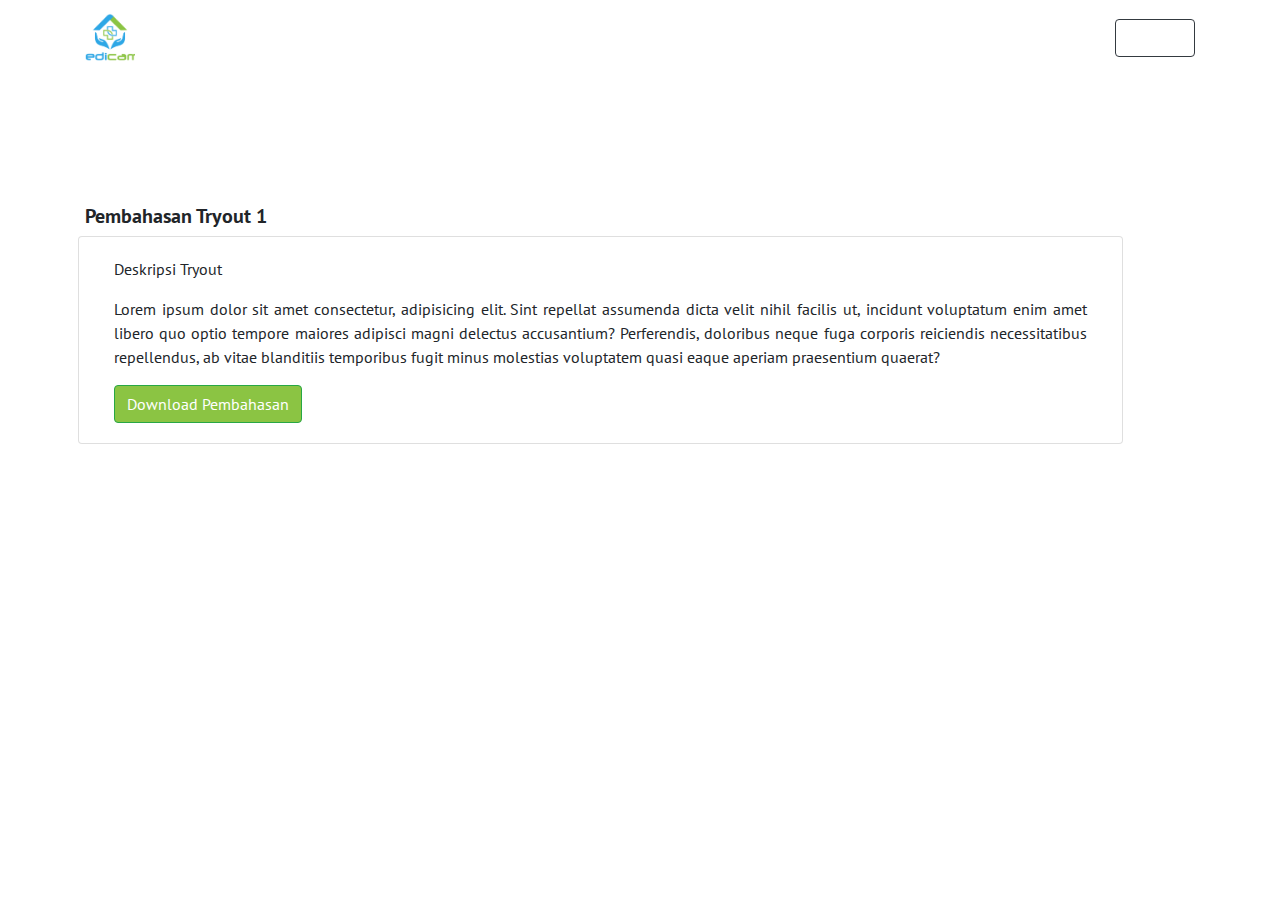
<file: pembahasan_to.html>
<!DOCTYPE html>
<html lang="en">

<head>
    <meta charset="utf-8" />
    <meta name="viewport" content="width=device-width, initial-scale=1, shrink-to-fit=no" />
    <meta name="description" content="" />
    <meta name="author" content="Fakhri Rizha Ananda" />
    <title>MediCamp</title>

    <!-- Bootstrap core CSS -->
    <link href="assets/css/bootstrap.css" rel="stylesheet" />

    <!-- CSS Library -->
    <link rel="stylesheet" href="assets/css/animate.min.css">
    <link rel="stylesheet" href="assets/css/floating_placeholder.css">
    <link rel="stylesheet" href="https://cdn.linearicons.com/free/1.0.0/icon-font.min.css">

    <!-- FontAwesome CSS -->
    <link rel="stylesheet" href="https://use.fontawesome.com/releases/v5.7.2/css/all.css" integrity="sha384-fnmOCqbTlWIlj8LyTjo7mOUStjsKC4pOpQbqyi7RrhN7udi9RwhKkMHpvLbHG9Sr" crossorigin="anonymous">

    <!-- Custom CSS -->
    <link href="https://fonts.googleapis.com/css?family=Fredoka+One&display=swap" rel="stylesheet">
    <link href="https://fonts.googleapis.com/css?family=PT+Sans&display=swap" rel="stylesheet">
    <link href="assets/css/style.css" rel="stylesheet" />
    <link href="assets/css/arrow.css" rel="stylesheet" />

    <!-- Favicons -->
    <!-- <link rel="apple-touch-icon" href="/docs/4.4/assets/img/favicons/apple-touch-icon.png" sizes="180x180">
    <link rel="icon" href="/docs/4.4/assets/img/favicons/favicon-32x32.png" sizes="32x32" type="image/png">
    <link rel="icon" href="/docs/4.4/assets/img/favicons/favicon-16x16.png" sizes="16x16" type="image/png"> -->
    <!-- <link rel="manifest" href="/docs/4.4/assets/img/favicons/manifest.json">
    <link rel="mask-icon" href="/docs/4.4/assets/img/favicons/safari-pinned-tab.svg" color="#563d7c">
    <link rel="icon" href="/docs/4.4/assets/img/favicons/favicon.ico">
    <meta name="msapplication-config" content="/docs/4.4/assets/img/favicons/browserconfig.xml"> -->
    <meta name="theme-color" content="#563d7c" />

    <style>
        .bd-placeholder-img {
            font-size: 1.125rem;
            text-anchor: middle;
            -webkit-user-select: none;
            -moz-user-select: none;
            -ms-user-select: none;
            user-select: none;
        }
        
        @media (min-width: 768px) {
            .bd-placeholder-img-lg {
                font-size: 3.5rem;
            }
        }
    </style>
</head>

<body>
    <nav class="navbar navbar-expand-md navbar-light sticky-top">
        <div class="container">
            <a class="navbar-brand" onclick="$('#header').animatescroll({scrollSpeed:1500,easing:'easeInOutBack'});" style="cursor: pointer;">
                <div class="logo-nav"></div>
            </a>
            <!-- <button class="navbar-toggler" type="button" data-toggle="collapse" data-target="#navbarsExampleDefault" aria-controls="navbarsExampleDefault" aria-expanded="false" aria-label="Toggle navigation"> -->
            <div class="dropdown">
                <button class="btn btn-outline-dark dropdown-toggle text-white" type="button" id="dropdownMenuButton" data-toggle="dropdown" aria-haspopup="true" aria-expanded="false">
                      <i class="fas fa-user"></i> User!
                    </button>
                <div class="dropdown-menu dropdown-menu-right" aria-labelledby="dropdownMenuButton">
                    <a class="dropdown-item" href="./profil.html">Profil</a>
                    <a class="dropdown-item" href="#">Logout</a>
                </div>
            </div>
        </div>
    </nav>

    <nav class="navbar navbar-expand-md navbar-light fixed-bottom">
        <div class="container">
            <div class="row text-center" style="margin-left: 11vw;">
                <div class="col-3"><a class="text-white" href="./dashboard.html" style="cursor: pointer"><i class="fas fa-home fa-2x"></i><br><span class="nav-bawah">Home</span></a></div>
                <div class="col-3"><a class="text-white" href="./menu_tryout.html" style="cursor: pointer"><i class="fas fa-file-alt fa-2x"></i><br><span class="nav-bawah">Tryout</span></a></div>
                <div class="col-3"><a class="text-white" href="#" style="cursor: pointer"><i class="fas fa-comments fa-2x"></i><br><span class="nav-bawah">Forum</span></a></div>
                <div class="col-3"><a class="text-white" href="./profil.html" style="cursor: pointer"><i class="fas fa-user-alt fa-2x"></i><br><span class="nav-bawah">Profil</span></a></div>
            </div>
        </div>
    </nav>

    <main role="main" style="margin-bottom: 75px;" class="pt-sans">
        <section id="dashboard">
            <div class="container">
                <div class="row">
                    <div class="col">
                        <h5 class="font-weight-bold">Pembahasan Tryout 1</h5>
                    </div>
                </div>
                <div class="row scrolling-wrapper">
                    <div class="card card-teori col-11 mx-2">
                        <div class="card-body">
                            <!-- <img src="assets/img/Medicamp.jpg" class="card-img-top" alt="photo"> -->
                            <p>Deskripsi Tryout</p>
                            <p class="text-justify">Lorem ipsum dolor sit amet consectetur, adipisicing elit. Sint repellat assumenda dicta velit nihil facilis ut, incidunt voluptatum enim amet libero quo optio tempore maiores adipisci magni delectus accusantium? Perferendis,
                                doloribus neque fuga corporis reiciendis necessitatibus repellendus, ab vitae blanditiis temporibus fugit minus molestias voluptatem quasi eaque aperiam praesentium quaerat?</p>
                            <a href="#" target="_blank" rel="noopener noreferrer" class="btn btn-success"><i class="fas fa-file-pdf"></i> Download Pembahasan</a>
                        </div>
                    </div>
                </div>
            </div>
        </section>
    </main>

    <script src="assets/js/jquery-3.4.1.min.js"></script>
    <script src="assets/js/bootstrap.bundle.js"></script>
    <script src="assets/js/SmoothScroll.min.js"></script>
    <script src="assets/js/scrollreveal.min.js"></script>
    <!-- <script src="assets/js/animatescroll.min.js"></script> -->
    <script src="assets/js/script.js"></script>
    <script src="assets/js/send_to_whatsapp.js"></script>
    <script src="assets/js/custom_underline.js"></script>
</body>

</html>
</file>
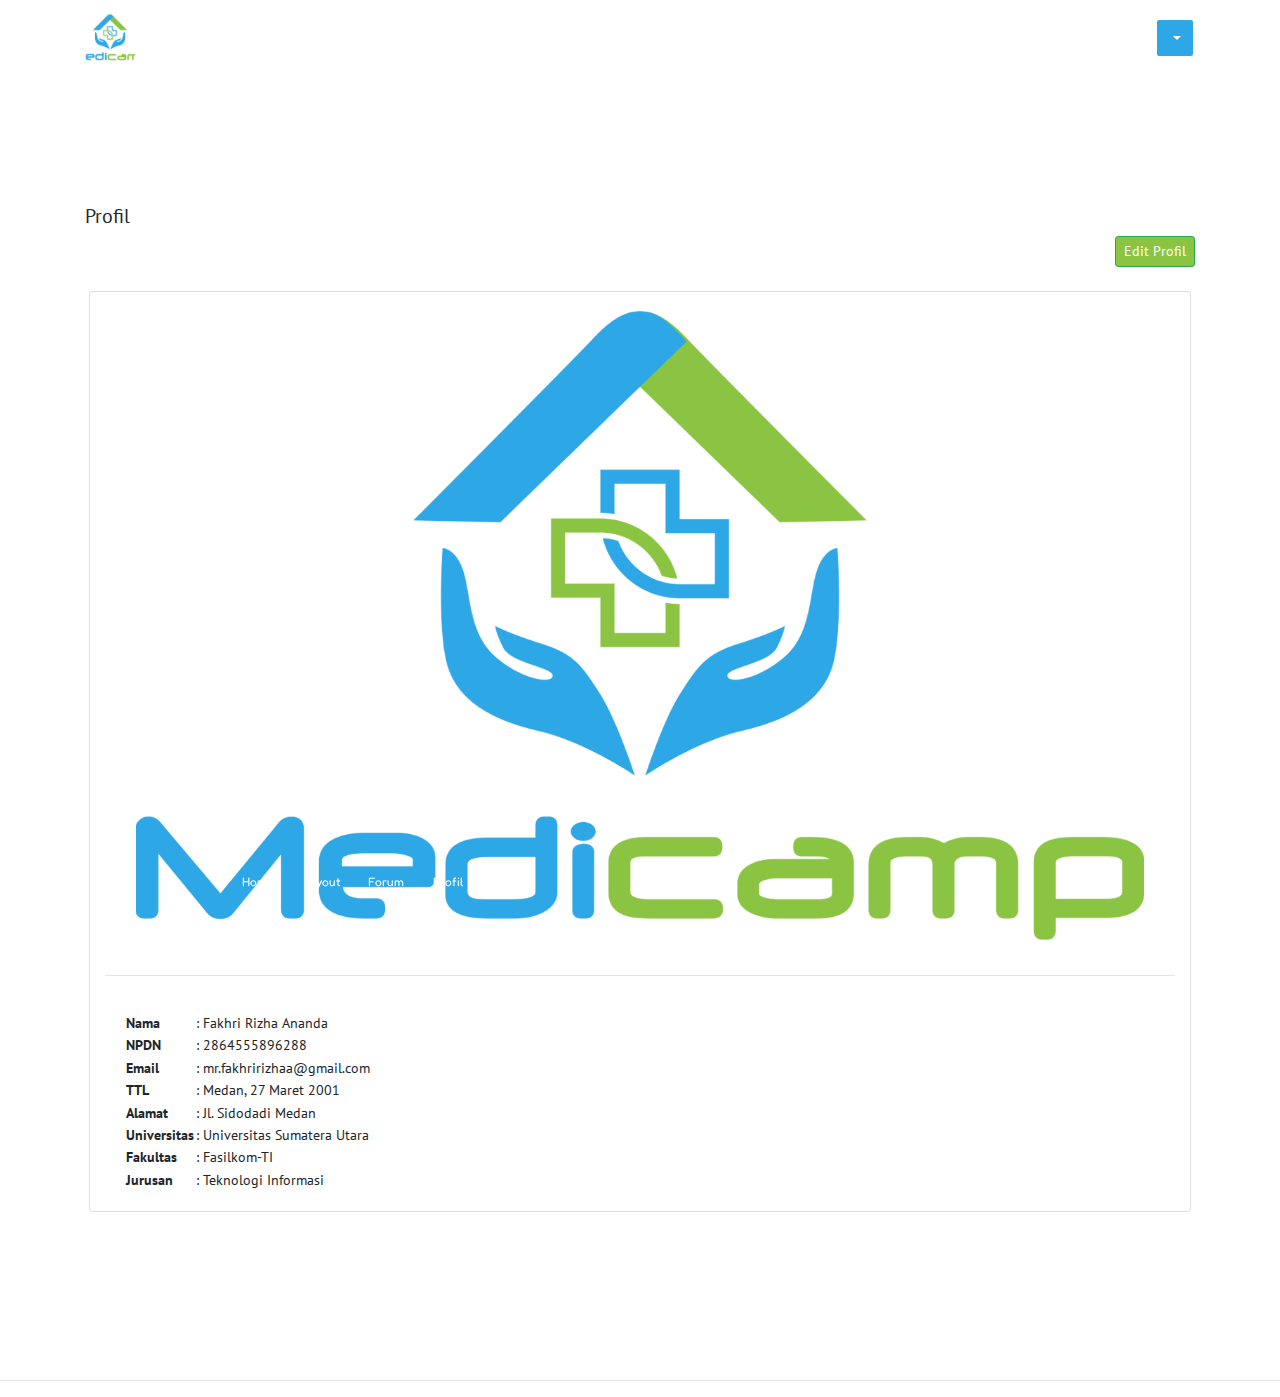
<file: profil.html>
<!DOCTYPE html>
<html lang="en">

<head>
    <meta charset="utf-8" />
    <meta name="viewport" content="width=device-width, initial-scale=1, shrink-to-fit=no" />
    <meta name="description" content="" />
    <meta name="author" content="Fakhri Rizha Ananda" />
    <title>MediCamp</title>

    <!-- Bootstrap core CSS -->
    <link href="assets/css/bootstrap.css" rel="stylesheet" />

    <!-- CSS Library -->
    <link rel="stylesheet" href="assets/css/animate.min.css">
    <link rel="stylesheet" href="assets/css/floating_placeholder.css">
    <link rel="stylesheet" href="https://cdn.linearicons.com/free/1.0.0/icon-font.min.css">

    <!-- FontAwesome CSS -->
    <link rel="stylesheet" href="https://use.fontawesome.com/releases/v5.7.2/css/all.css" integrity="sha384-fnmOCqbTlWIlj8LyTjo7mOUStjsKC4pOpQbqyi7RrhN7udi9RwhKkMHpvLbHG9Sr" crossorigin="anonymous">

    <!-- Custom CSS -->
    <link href="https://fonts.googleapis.com/css?family=Fredoka+One&display=swap" rel="stylesheet">
    <link href="https://fonts.googleapis.com/css?family=PT+Sans&display=swap" rel="stylesheet">
    <link href="assets/css/style.css" rel="stylesheet" />
    <link href="assets/css/arrow.css" rel="stylesheet" />

    <!-- Favicons -->
    <!-- <link rel="apple-touch-icon" href="/docs/4.4/assets/img/favicons/apple-touch-icon.png" sizes="180x180">
    <link rel="icon" href="/docs/4.4/assets/img/favicons/favicon-32x32.png" sizes="32x32" type="image/png">
    <link rel="icon" href="/docs/4.4/assets/img/favicons/favicon-16x16.png" sizes="16x16" type="image/png"> -->
    <!-- <link rel="manifest" href="/docs/4.4/assets/img/favicons/manifest.json">
    <link rel="mask-icon" href="/docs/4.4/assets/img/favicons/safari-pinned-tab.svg" color="#563d7c">
    <link rel="icon" href="/docs/4.4/assets/img/favicons/favicon.ico">
    <meta name="msapplication-config" content="/docs/4.4/assets/img/favicons/browserconfig.xml"> -->
    <meta name="theme-color" content="#563d7c" />

    <style>
        .bd-placeholder-img {
            font-size: 1.125rem;
            text-anchor: middle;
            -webkit-user-select: none;
            -moz-user-select: none;
            -ms-user-select: none;
            user-select: none;
        }
        
        @media (min-width: 768px) {
            .bd-placeholder-img-lg {
                font-size: 3.5rem;
            }
        }
    </style>
</head>

<body>
    <nav class="navbar navbar-expand-md navbar-light sticky-top">
        <div class="container">
            <a class="navbar-brand text-white">
                <div class="logo-nav"></div>
                <!-- Tryout MediCamp -->
            </a>
            <!-- <button class="navbar-toggler" type="button" data-toggle="collapse" data-target="#navbarsExampleDefault" aria-controls="navbarsExampleDefault" aria-expanded="false" aria-label="Toggle navigation"> -->
            <div class="dropdown">
                <button class="btn btn-primary dropdown-toggle text-white" type="button" id="dropdownMenuButton" data-toggle="dropdown" aria-haspopup="true" aria-expanded="false">
                      <i class="fas fa-user"></i>
                    </button>
                <div class="dropdown-menu dropdown-menu-right" aria-labelledby="dropdownMenuButton">
                    <a class="dropdown-item" href="./profil.html">Profil</a>
                    <a class="dropdown-item" href="#">Logout</a>
                </div>
            </div>
        </div>
    </nav>

    <nav class="navbar navbar-expand-md navbar-light fixed-bottom">
        <div class="container">
            <div class="row text-center" style="margin-left: 11vw;">
                <div class="col-3"><a class="text-white" href="./dashboard.html" style="cursor: pointer"><i class="fas fa-home fa-2x"></i><br><span class="nav-bawah">Home</span></a></div>
                <div class="col-3"><a class="text-white" href="./menu_tryout.html" style="cursor: pointer"><i class="fas fa-file-alt fa-2x"></i><br><span class="nav-bawah">Tryout</span></a></div>
                <div class="col-3"><a class="text-white" href="#" style="cursor: pointer"><i class="fas fa-comments fa-2x"></i><br><span class="nav-bawah">Forum</span></a></div>
                <div class="col-3"><a class="text-white" href="./profil.html" style="cursor: pointer"><i class="fas fa-user-alt fa-2x"></i><br><span class="nav-bawah">Profil</span></a></div>
            </div>
        </div>
    </nav>

    <main role="main" class="pt-sans">
        <section id="dashboard">
            <div class="container">
                <div class="row">
                    <div class="col">
                        <h5>Profil</h5>
                        <div class="d-flex justify-content-end">
                            <a href="./menu_tryout.html" class="btn btn-success btn-sm"><i class="fas fa-pencil-alt"></i> Edit Profil</a>
                            <!-- <a href="./menu_tryout.html" class="btn btn-warning btn-sm"><i class="fas fa-file-alt"></i> Nilai Lab</a> -->
                        </div>
                    </div>
                </div>
                <br>
                <div class="row mx-1">
                    <div class="card col">
                        <img src="./assets/img/Medicamp.png" alt="" class="card-img-top">
                        <hr>
                        <div class="card-body" style="font-size: .85rem">
                            <table>
                                <tr>
                                    <th>Nama</th>
                                    <td>: Fakhri Rizha Ananda</td>
                                </tr>
                                <tr>
                                    <th>NPDN</th>
                                    <td>: 2864555896288</td>
                                </tr>
                                <tr>
                                    <th>Email</th>
                                    <td>: mr.fakhririzhaa@gmail.com</td>
                                </tr>
                                <tr>
                                    <th>TTL</th>
                                    <td>: Medan, 27 Maret 2001</td>
                                </tr>
                                <tr>
                                    <th>Alamat</th>
                                    <td>: Jl. Sidodadi Medan</td>
                                </tr>
                                <tr>
                                    <th>Universitas</th>
                                    <td>: Universitas Sumatera Utara</td>
                                </tr>
                                <tr>
                                    <th>Fakultas</th>
                                    <td>: Fasilkom-TI</td>
                                </tr>
                                <tr>
                                    <th>Jurusan</th>
                                    <td>: Teknologi Informasi</td>
                                </tr>
                            </table>
                        </div>
                    </div>
                </div>
                <br>
            </div>
        </section>
    </main>

    <hr>

    <script src="assets/js/jquery-3.4.1.min.js"></script>
    <script src="assets/js/bootstrap.bundle.js"></script>
    <script src="assets/js/SmoothScroll.min.js"></script>
    <script src="assets/js/scrollreveal.min.js"></script>
    <!-- <script src="assets/js/animatescroll.min.js"></script> -->
    <script src="assets/js/script.js"></script>
    <script src="assets/js/send_to_whatsapp.js"></script>
    <script src="assets/js/custom_underline.js"></script>
</body>

</html>
</file>
<file: assets/css/floating_placeholder.css>
.form-signin {
    width: 100%;
    padding: 15px;
    margin: auto;
}

.form-label-group {
    position: relative;
    margin-bottom: 1rem;
}

.form-label-group>input,
.form-label-group>label {
    height: 3.125rem;
    padding: .75rem;
}

.form-label-group>input+label {
    position: absolute;
    top: 0;
    left: 0;
    display: block;
    width: 100%;
    margin-bottom: 0;
    /* Override default `<label>` margin */
    line-height: 1.5;
    color: #495057;
    pointer-events: none;
    cursor: text;
    /* Match the input under the label */
    border: 1px solid transparent;
    border-radius: .25rem;
    transition: all .1s ease-in-out;
}

.form-label-group input::-webkit-input-placeholder {
    color: transparent;
}

.form-label-group input:-ms-input-placeholder {
    color: transparent;
}

.form-label-group input::-ms-input-placeholder {
    color: transparent;
}

.form-label-group input::-moz-placeholder {
    color: transparent;
}

.form-label-group input::placeholder {
    color: transparent;
}

.form-label-group input:not(:placeholder-shown) {
    padding-top: 1.25rem;
    padding-bottom: .25rem;
}

.form-label-group input:not(:placeholder-shown)~label {
    padding-top: .25rem;
    padding-bottom: .25rem;
    font-size: 12px;
    color: #3575BB;
}


/* Fallback for Edge
-------------------------------------------------- */

@supports (-ms-ime-align: auto) {
    .form-label-group>label {
        display: none;
    }
    .form-label-group input::-ms-input-placeholder {
        color: #777;
    }
}


/* Fallback for IE
-------------------------------------------------- */

@media all and (-ms-high-contrast: none),
(-ms-high-contrast: active) {
    .form-label-group>label {
        display: none;
    }
    .form-label-group input:-ms-input-placeholder {
        color: #777;
    }
}
</file>
<file: assets/css/style.css>
/* Main Styling */

body {
    font-family: 'Fredoka One';
}

body.bg-changing {
    background: linear-gradient(-67deg, #23a6d5, #23d5ab);
    /* background: linear-gradient(-67deg, #ee7752, #e73c7e, #23a6d5, #23d5ab); */
    background-size: 400% 400%;
    animation: gradient 30s ease infinite;
}

@keyframes gradient {
    0% {
        background-position: 0% 50%;
    }
    50% {
        background-position: 100% 50%;
    }
    100% {
        background-position: 0% 50%;
    }
}

section {
    /* margin-top: 2%; */
    padding: 10% 0;
    height: auto;
}

.drop-shadow {
    box-shadow: 0 4px 8px 0 rgba(0, 0, 0, 0.2), 0 6px 20px 0 rgba(0, 0, 0, 0.19);
}

.text-semiblack {
    color: rgb(58, 58, 58) !important;
}


/* END Main Styling */


/* ================================================================================ */


/* Navs, Images, Logo, and others */

.logo-nav {
    width: 50px;
    min-height: 50px;
    background: url('../img/Medicamp.png') no-repeat;
    background-size: cover;
    background-position: center;
    transition: background 1.45s ease-in;
}

.logo-nav-white {
    background: url('../img/Medicamp.png') no-repeat;
    width: 50px;
    min-height: 50px;
    background-size: cover;
    background-position: center;
    transition: background 1.35s ease-in;
}

nav.scrolled {
    background: linear-gradient(45deg, #2DA7E6, #8BC443);
    box-shadow: 0 4px 8px 0 rgba(0, 0, 0, 0.2), 0 6px 20px 0 rgba(0, 0, 0, 0.19);
    color: #fff;
    transition: background 1s ease-in;
}

@media screen and (max-width: 567.8px) {
    nav {
        background: linear-gradient(45deg, #2DA7E6, #8BC443);
        box-shadow: 0 4px 8px 0 rgba(0, 0, 0, 0.2), 0 6px 20px 0 rgba(0, 0, 0, 0.19);
    }
    .logo-nav {
        width: 50px;
        min-height: 50px;
        background: url('../img/Medicamp_small.png') no-repeat;
        background-size: cover;
        background-position: center;
    }
}

.custom-nav {
    text-transform: capitalize;
    margin-left: 13px;
    margin-right: 13px;
    color: #7FB3E0 !important;
    margin-top: 10px;
}

nav.scrolled a.nav-link {
    color: white !important;
    transition: color 0.5s ease-in;
}

.nav-custom-button {
    background: #3575BB;
    border-radius: 100px;
}

nav.scrolled .nav-custom-button {
    background: #7FB3E0;
    transition: background 0.55s ease-in;
}

.nav-custom-button>a {
    color: white !important;
}

.btn-primary {
    background: #2DA7E6;
    border: 2px solid white;
}

.garis {
    width: 0%;
    height: 2px;
    background: linear-gradient(to right, #7FB3E0, #3575BB);
    transition: width 0.5s;
    margin-top: 10px;
}

nav.scrolled .garis {
    background: white;
}

.nav-link {
    cursor: pointer;
}

.nav-link:hover .garis {
    width: 100%;
}

#br {
    transition-timing-function: ease;
    -webkit-transition-timing-function: ease;
}


/* .gambar-dokter-wrapper {
    display: flex;
    justify-content: space-around;
} */

@media screen and (max-width: 320.99px) {
    .gambar-dokter {
        position: absolute;
        right: 1rem;
        bottom: 1rem;
        /* align-self: flex-end; */
        width: 45vw;
        z-index: 999;
        animation-duration: 2s;
        animation-delay: 2s;
        animation-iteration-count: infinite;
    }
}

@media screen and (min-width: 321px) {
    .gambar-dokter {
        position: absolute;
        right: 1rem;
        bottom: 1rem;
        /* align-self: flex-end; */
        width: 35vw;
        z-index: 999;
        animation-duration: 2s;
        animation-delay: 2s;
        animation-iteration-count: infinite;
    }
}

@media screen and (min-width: 376px) {
    .gambar-dokter {
        position: absolute;
        right: 1rem;
        bottom: 1rem;
        /* align-self: flex-end; */
        width: 55vw;
        z-index: 999;
        animation-duration: 2s;
        animation-delay: 2s;
        animation-iteration-count: infinite;
    }
}

.nav-bawah {
    font-size: .75rem;
}

.card-noborder {
    border-radius: 0px;
    /* border: 1px solid rgb(35, 35, 35); */
}

.card-noborder-kategori {
    margin-left: 3vw;
    margin-right: 3vw;
}

.bg-card-teori {
    background-image: url('../img/Teori.jpg');
    background-size: cover;
    background-repeat: no-repeat;
}

.bg-card-anatomi {
    background-image: url('../img/Anatomi.jpg');
    background-size: cover;
    background-repeat: no-repeat;
}

.bg-card-mnemonic {
    background-image: url('../img/Mnemonic.jpg');
    background-size: cover;
    background-repeat: no-repeat;
}

.bg-card-farmakologi {
    background-image: url('../img/Farmakologi.jpg');
    background-size: cover;
    background-repeat: no-repeat;
}

.bg-card-kamus {
    background-image: url('../img/Kamus.jpg');
    background-size: cover;
    background-repeat: no-repeat;
}

.bg-card-penunjang {
    background-image: url('../img/Penunjang.jpg');
    background-size: cover;
    background-repeat: no-repeat;
}

.bg-card-live {
    background-image: url('../img/Live.jpg');
    background-size: cover;
    background-repeat: no-repeat;
}

.bg-card-sharing {
    background-image: url('../img/Sharing.jpg');
    background-size: cover;
    background-repeat: no-repeat;
}

.bg-menu-tryout {
    background-image: url('../img/Tryout.jpg');
    background-size: cover;
    background-repeat: no-repeat;
}


/* END Navs, Images, Logo, and others */


/* ================================================================================ */


/* Header Section */

#header {
    font-family: 'Comfortaa', cursive;
    background-image: url('../img/Header_Rev1.jpg');
    /* DONE FIX THIS FOR MOBILE RESPONSIVE IMAGE */
    background-size: 100% auto;
    background-repeat: no-repeat;
}

@media screen and (max-width: 567px) {
    #header {
        background-image: url('../img/Header_Mobile.jpg');
        background-size: 100% auto;
        background-repeat: no-repeat;
    }
}

.underline--magical {
    background-image: linear-gradient(120deg, #84fab0 0%, #8fd3f4 100%);
    background-repeat: no-repeat;
    background-size: 100% 0.2em;
    background-position: 0 88%;
    transition: background-size 0.35s ease-in;
}

.underline--magical:hover {
    background-size: 100% 88%;
    color: rgb(255, 255, 255);
    transition: color 0.25s ease-out;
}

@media screen and (max-width: 576px) {
    .responsive-text-display {
        font-size: 3.5rem;
    }
}


/* END Header Section */


/* About Us Section */

.garis-subheading {
    width: 10%;
    height: 5px;
    background: linear-gradient(to right, #7FB3E0, #3575BB);
    transition: width 0.5s;
    margin-top: 10px;
    border-radius: 50px;
    margin-left: 45%
}

.btn-about-us {
    background-color: #3575BB;
    border: 2px solid white;
    border-radius: 100px;
}

.btn-about-us:hover {
    background-color: white;
    border: 2px solid #3575BB;
    border-radius: 100px;
    color: #3575BB;
}


/* END About Us Section */


/* ================================================================================ */


/* How It Works Section */

#how-it-works {
    background-image: url('../img/Cara\ Kerja.jpg');
    background-size: 100% auto;
    background-repeat: no-repeat;
}

@media screen and (max-width: 567px) {
    #how-it-works {
        background-image: url('../img/Cara\ Kerja\ Mobile.jpg');
        background-size: 100% auto;
        background-repeat: no-repeat;
    }
}

.garis-subheading-white {
    width: 10%;
    height: 5px;
    background: white;
    transition: width 0.5s;
    margin-top: 10px;
    border-radius: 50px;
    margin-left: 45%
}

.cara-kerja-img {
    height: 125px;
    width: auto;
    /* box-shadow: 0 4px 8px 0 rgba(0, 0, 0, 0.2), 0 6px 20px 0 rgba(0, 0, 0, 0.19); */
}

.underline--magical.cara-kerja {
    background-image: linear-gradient(120deg, #84fab0 0%, #8fd3f4 100%);
    background-repeat: no-repeat;
    background-size: 100% 0.2em;
    background-position: 0 88%;
    color: white;
}

.underline--magical.cara-kerja:hover {
    background-size: 100% 88%;
    color: rgb(75, 75, 75);
    transition: color 0.25s ease-out;
}


/* END How It Works Section */


/* ================================================================================ */


/* Product Section */

.color-dots span {
    width: 10px;
    height: 10px;
}

.text-white .card {
    border: 1px solid darkslategrey;
}

.btn-custom-produk {
    background-color: #3575BB;
    border: transparent;
    border-radius: 25px;
}

.btn-custom-produk:hover {
    background-color: #218838;
    border: none;
}

.card-highlight {
    box-shadow: 0 4px 8px 0 rgba(0, 0, 0, 0.2), 0 6px 20px 0 rgba(0, 0, 0, 0.19);
    border: 4px solid #3575BB;
    animation-duration: 3s;
    animation-delay: 2s;
    animation-iteration-count: infinite;
}

.black-shade {
    background: #3575BB;
    border-radius: 50px;
}


/* END Product Section */


/* ================================================================================ */


/* Testimoni Section */

.img-carousel-testimoni {
    width: 128px;
    height: auto;
    border-radius: 64px;
    border: 2px solid white;
    margin-bottom: 16px;
}

.carousel-indicators li {
    width: 16px;
    height: 16px;
    border-radius: 10px;
    border: 2px solid transparent;
}

@media screen and (max-width: 576px) {
    .img-carousel-testimoni {
        width: 64px;
        height: auto;
        border-radius: 64px;
        border: 2px solid white;
        margin-bottom: 16px;
    }
    .responsive-caption {
        font-size: .75rem;
    }
    .responsive-subcaption {
        font-size: .5rem;
    }
}


/* END Testimoni Section */


/* ================================================================================ */


/* Contact Form Section */

#contact-us {
    background-image: url('../img/Hubungi\ Kami.jpg');
    background-size: 100% auto;
    background-repeat: no-repeat;
}

.custom-contact-form {
    border-radius: 50px;
}

@media screen and (max-width: 576px) {
    .tombol-contact-bawah {
        margin-bottom: .5em;
    }
}

.btn-success {
    background-color: #8BC443
}

.btn-primary {
    background-color: #2DA7E6;
}

.form-custom-button {
    border-radius: 50px;
    border: 2px solid white;
}

.logo-medicamp {
    border: 2px solid white;
    border-radius: 64px;
}

.btn-login {
    animation-duration: 3s;
    animation-delay: 2s;
    animation-iteration-count: infinite;
}


/* END Contact Form Section */


/* ================================================================================ */


/* Dashboard Section */

.scrolling-wrapper {
    display: flex;
    flex-wrap: nowrap;
    overflow-x: auto;
    -webkit-overflow-scrolling: touch;
}

.scrolling-wrapper::-webkit-scrollbar {
    display: none;
}

.card-teori {
    flex: 0 0 auto;
}

.pt-sans {
    font-family: 'PT Sans' !important;
}


/* END Dashboard Section */


/* ================================================================================ */


/* Footer Section */

.footer-custom {
    background-color: #3575BB;
}


/* END Footer Section */
</file>
<file: assets/css/arrow.css>
.the-arrow {
    width: 64px;
    -webkit-transition: all 0.2s;
    transition: all 0.2s;
}

.the-arrow.-left {
    position: absolute;
    top: 60%;
    left: 0;
}

.the-arrow.-left>.shaft {
    width: 0;
    background-color: #3575BB;
}

.the-arrow.-left>.shaft:before,
.the-arrow.-left>.shaft:after {
    width: 0;
    background-color: #3575BB;
}

.the-arrow.-left>.shaft:before {
    -webkit-transform: rotate(0);
    transform: rotate(0);
}

.the-arrow.-left>.shaft:after {
    -webkit-transform: rotate(0);
    transform: rotate(0);
}

.the-arrow.-right {
    top: 3px;
}

.the-arrow.-right>.shaft {
    width: 64px;
    -webkit-transition-delay: 0.2s;
    transition-delay: 0.2s;
}

.the-arrow.-right>.shaft:before,
.the-arrow.-right>.shaft:after {
    width: 8px;
    -webkit-transition-delay: 0.3s;
    transition-delay: 0.3s;
    -webkit-transition: all 0.5s;
    transition: all 0.5s;
}

.the-arrow.-right>.shaft:before {
    -webkit-transform: rotate(40deg);
    transform: rotate(40deg);
}

.the-arrow.-right>.shaft:after {
    -webkit-transform: rotate(-40deg);
    transform: rotate(-40deg);
}

.the-arrow>.shaft {
    background-color: #3575BB;
    display: block;
    height: 1px;
    position: relative;
    -webkit-transition: all 0.2s;
    transition: all 0.2s;
    -webkit-transition-delay: 0;
    transition-delay: 0;
    will-change: transform;
}

.the-arrow>.shaft:before,
.the-arrow>.shaft:after {
    background-color: #3575BB;
    content: '';
    display: block;
    height: 1px;
    position: absolute;
    top: 0;
    right: 0;
    -webkit-transition: all 0.2s;
    transition: all 0.2s;
    -webkit-transition-delay: 0;
    transition-delay: 0;
}

.the-arrow>.shaft:before {
    -webkit-transform-origin: top right;
    transform-origin: top right;
}

.the-arrow>.shaft:after {
    -webkit-transform-origin: bottom right;
    transform-origin: bottom right;
}

.animated-arrow {
    display: inline-block;
    color: #3575BB;
    font-size: 1.25em;
    font-style: italic;
    text-decoration: none;
    position: relative;
    -webkit-transition: all 0.2s;
    transition: all 0.2s;
}

.animated-arrow:hover {
    color: #80B3E0;
}

.animated-arrow:hover>.the-arrow.-left>.shaft {
    width: 64px;
    -webkit-transition-delay: 0.1s;
    transition-delay: 0.1s;
    background-color: #80B3E0;
}

.animated-arrow:hover>.the-arrow.-left>.shaft:before,
.animated-arrow:hover>.the-arrow.-left>.shaft:after {
    width: 8px;
    -webkit-transition-delay: 0.1s;
    transition-delay: 0.1s;
    background-color: #80B3E0;
}

.animated-arrow:hover>.the-arrow.-left>.shaft:before {
    -webkit-transform: rotate(40deg);
    transform: rotate(40deg);
}

.animated-arrow:hover>.the-arrow.-left>.shaft:after {
    -webkit-transform: rotate(-40deg);
    transform: rotate(-40deg);
}

.animated-arrow:hover>.main {
    -webkit-transform: translateX(80px);
    transform: translateX(80px);
}

.animated-arrow:hover>.main>.the-arrow.-right>.shaft {
    width: 0;
    -webkit-transform: translateX(200%);
    transform: translateX(200%);
    -webkit-transition-delay: 0;
    transition-delay: 0;
}

.animated-arrow:hover>.main>.the-arrow.-right>.shaft:before,
.animated-arrow:hover>.main>.the-arrow.-right>.shaft:after {
    width: 0;
    -webkit-transition-delay: 0;
    transition-delay: 0;
    -webkit-transition: all 0.1s;
    transition: all 0.1s;
}

.animated-arrow:hover>.main>.the-arrow.-right>.shaft:before {
    -webkit-transform: rotate(0);
    transform: rotate(0);
}

.animated-arrow:hover>.main>.the-arrow.-right>.shaft:after {
    -webkit-transform: rotate(0);
    transform: rotate(0);
}

.animated-arrow>.main {
    display: -webkit-box;
    display: flex;
    -webkit-box-align: center;
    align-items: center;
    -webkit-transition: all 0.2s;
    transition: all 0.2s;
}

.animated-arrow>.main>.text {
    margin: 0 16px 0 0;
    line-height: 1;
}

.animated-arrow>.main>.the-arrow {
    position: relative;
}
</file>
